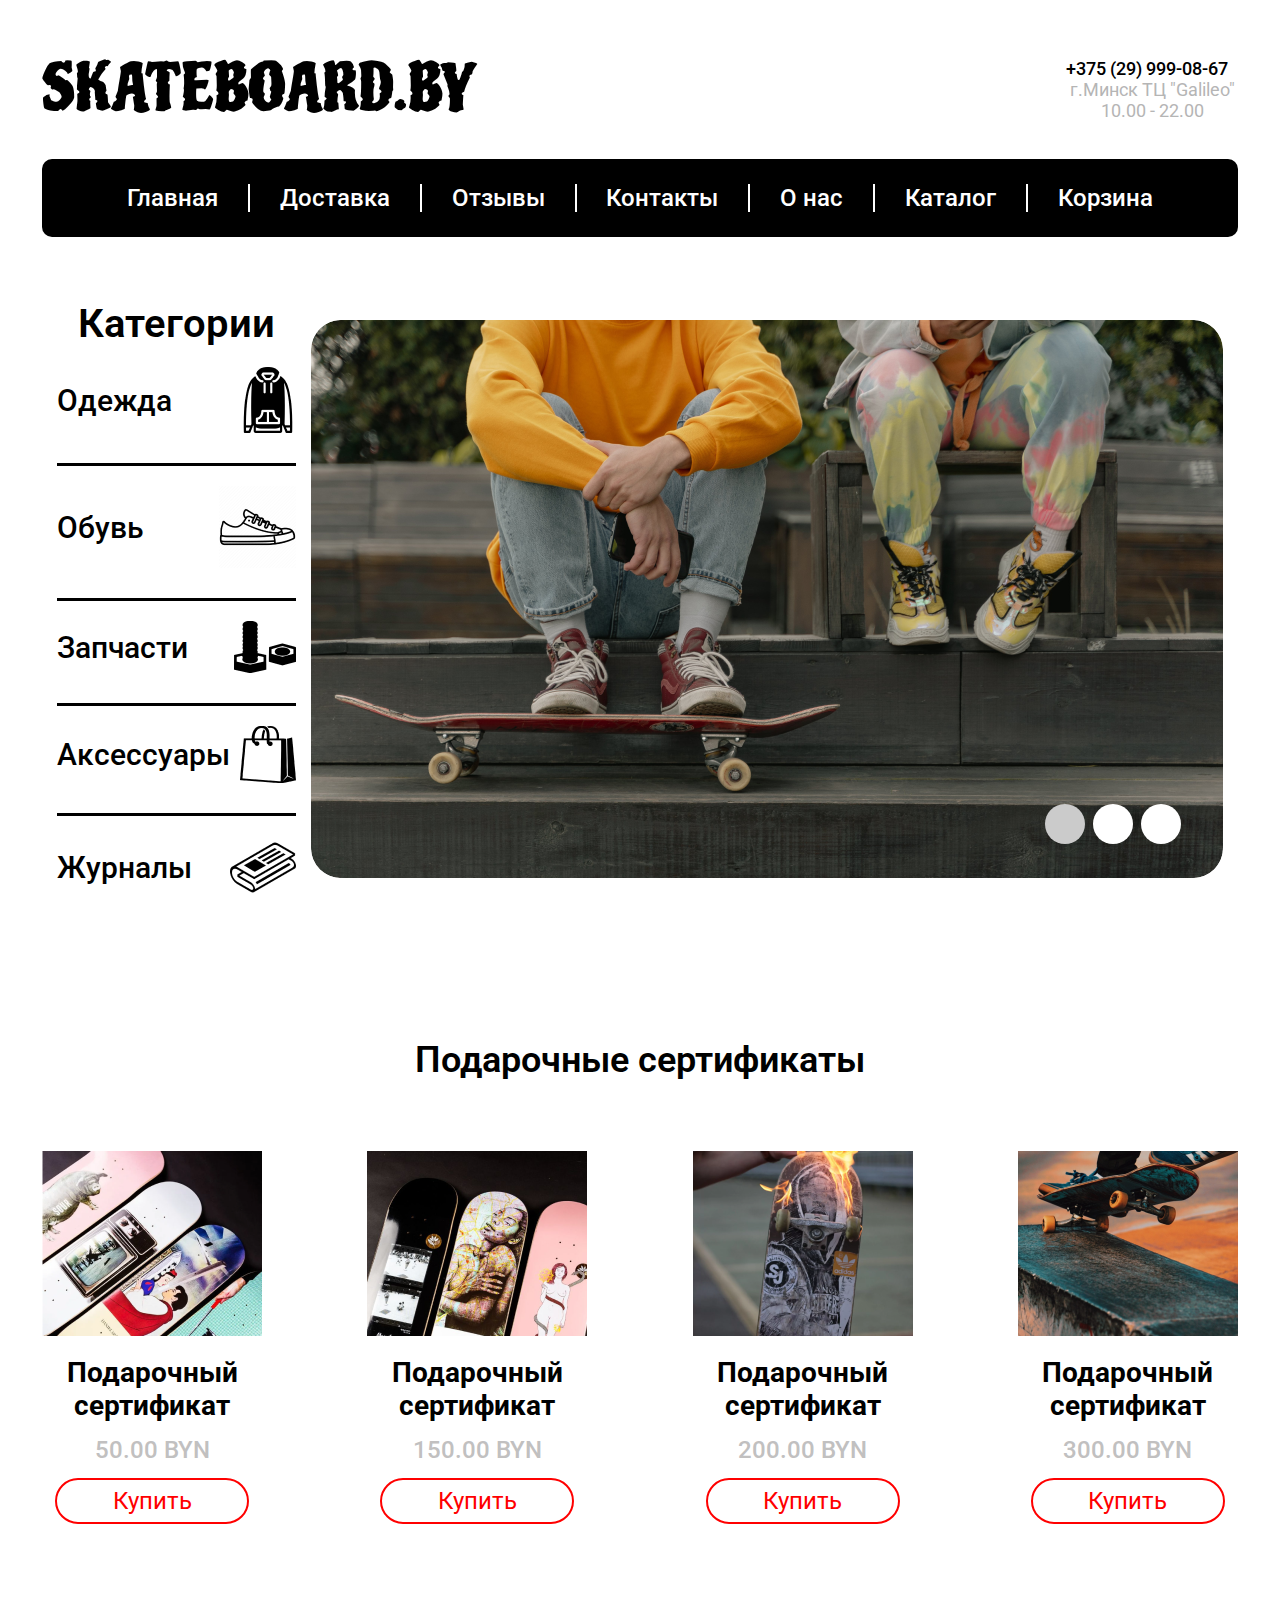
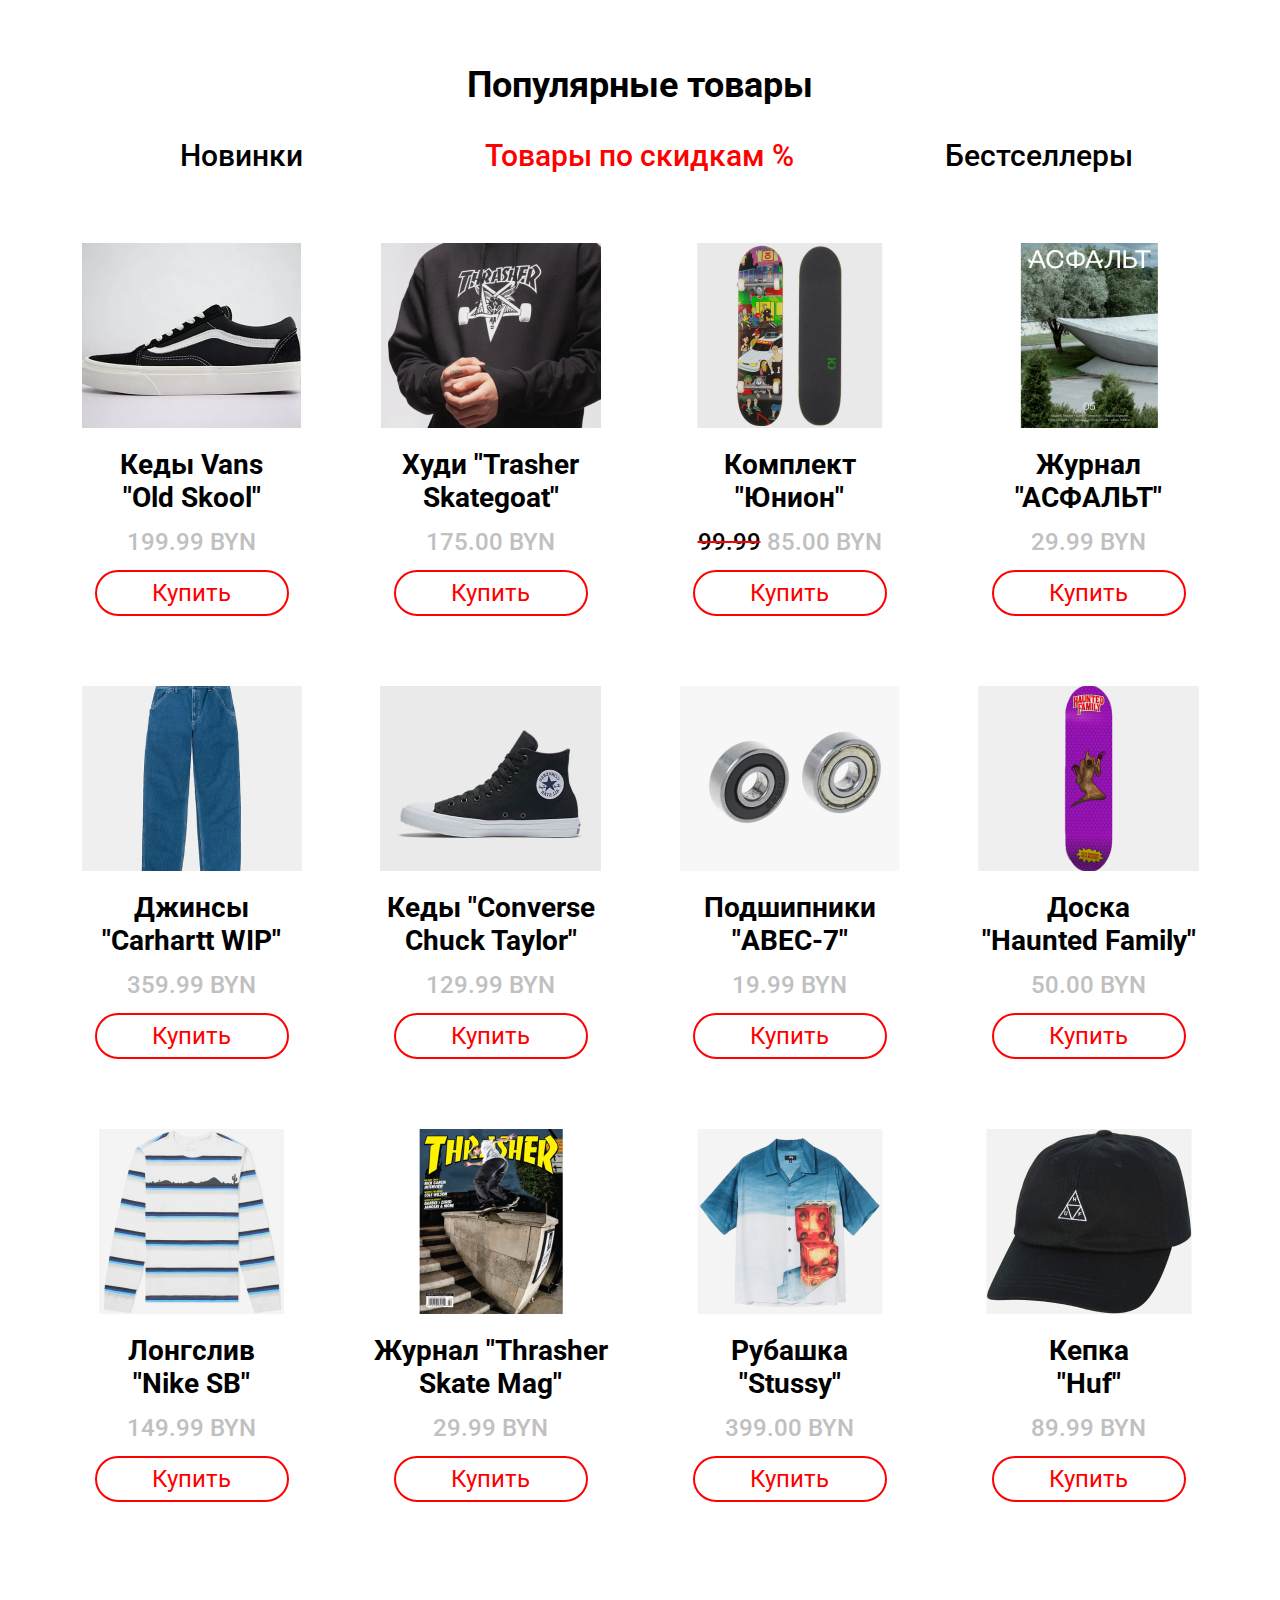
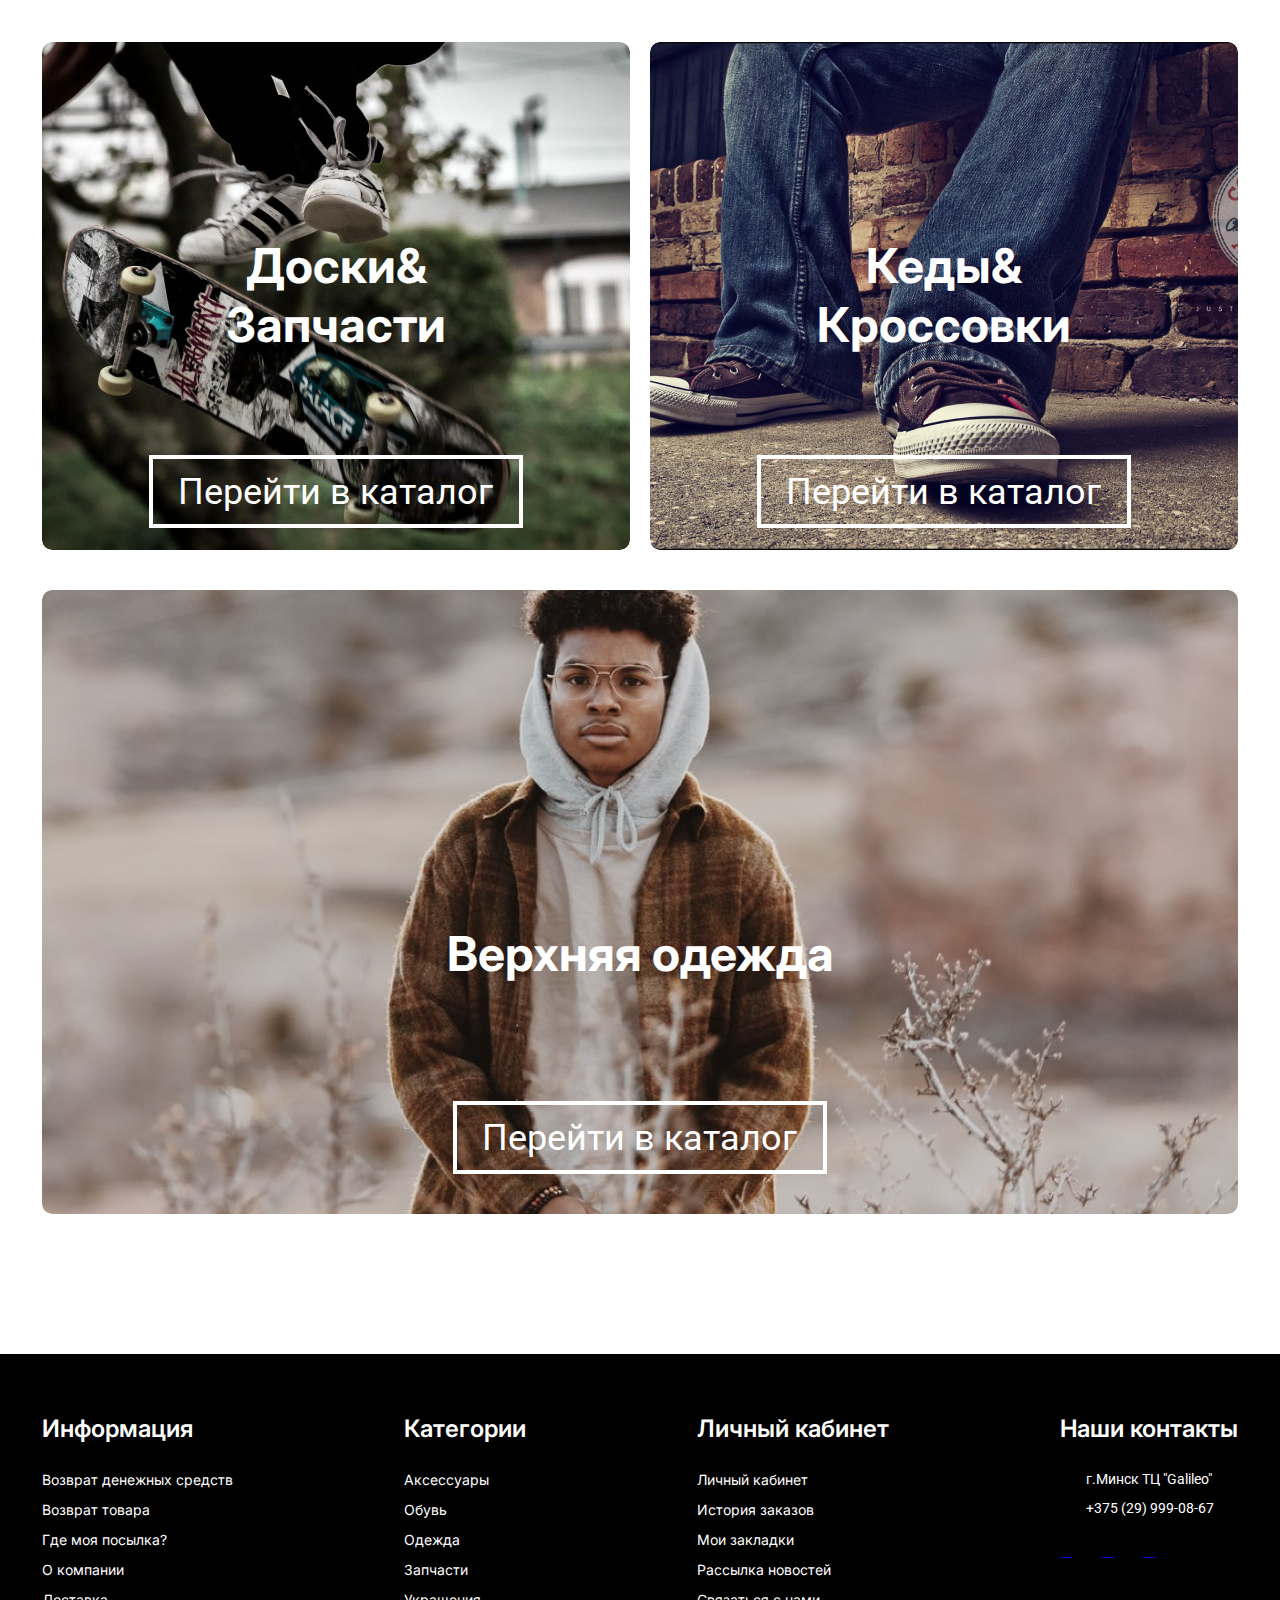
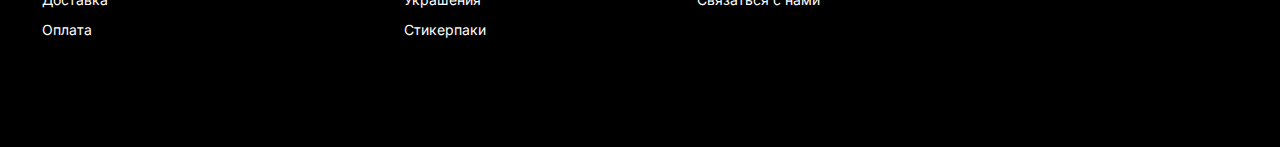
<file: index.html>
<!DOCTYPE html>
<html lang="en">
  <head>
    <link rel="stylesheet" href="https://maxcdn.bootstrapcdn.com/font-awesome/4.7.0/css/font-awesome.min.css">
    <link rel="stylesheet" href="./main.css" />
    <link rel="stylesheet" href="https://cdnjs.cloudflare.com/ajax/libs/font-awesome/6.4.0/css/all.min.css" integrity="sha512-iecdLmaskl7CVkqkXNQ/ZH/XLlvWZOJyj7Yy7tcenmpD1ypASozpmT/E0iPtmFIB46ZmdtAc9eNBvH0H/ZpiBw==" crossorigin="anonymous" referrerpolicy="no-referrer" />
    <script src="./main.js" defer></script>
    <meta charset="UTF-8" />
    <meta http-equiv="X-UA-Compatible" content="IE=edge" />
    <meta name="viewport" content="width=device-width, initial-scale=1.0" />
    <title>Skate Shop</title>
  </head>
  <body>
    <div class="container">
      <header>
          <div class="topPartOfHeader">
            <div class="logo">
              <h2>SKATEBOARD.BY</h2>
            </div>
            <div class="shopInfo">
              <div class="tel"><p>+375 (29) 999-08-67</p></div>
              <div class="placeAndTime">г.Минск ТЦ "Galileo" 10.00 - 22.00</div>
            </div>
          </div>
          <div class="navigator">
            <ul>
              <li><a href="main.html">Главная</a></li>
              <li><a href="404.html">Доставка</a></li>
              <li><a href="404.html">Отзывы</a></li>
              <li><a href="404.html">Контакты</a></li>
              <li><a href="404.html">О нас</a></li>
              <li><a href="katalog.html">Каталог</a></li>
              <li class="finalLi"><a href="bucket.html">Корзина</a></li>
            </ul>
          </div>
      </header>
      
      <div class="menu-slider">
      <div class="container menu">
        <div class="categories">
            <h3>Категории</h3>
            <a href="#"><span>Одежда</span><img src="./images/cloth.png" alt=""></a>
            <a href="#"><span>Обувь</span><img src="./images/shoes.png" alt=""> </a>
            <a href="#"><span>Запчасти</span><img src="./images/spares.png" alt=""> </a>
            <a href="#"><span>Аксессуары</span><img src="./images/accessory.png" alt=""> </a>
            <a href="#"><span>Журналы</span><img src="./images/magazines.png" alt=""> </a>
        </div>
        <div class="slideshow-container">
            <div class="mySlides fade">
                <img src="./images/img1.png" > 
                <img src="./images/img2.jpg" >
                <img src="./images/img3.jpg" >
            </div> 
            <div class="dots">
                <span class="dot" onclick="currentSlide(1)"></span>
                <span class="dot" onclick="currentSlide(2)"></span>
                <span class="dot" onclick="currentSlide(3)"></span>
            </div>
        </div>
    </div>
  </div>

      <div class="div-for-buttons">
      <div class="promo">
        <h1>Подарочные сертификаты</h1>
      </div>
      <div class="promo-prods">
        <div class="product">
          <div class="image">
            <img src="/images/image 13.png" alt="pic" />
          </div>
          <div class="info">
            <h3>Подарочный<br />сертификат</h3>
          </div>
          <div class="price-div">
            <span class="price">50.00 BYN</span>
            <div class="button">
              <button class="buy-btn">Купить</button>
            </div>
          </div>
        </div>
        <div class="product">
          <div class="image">
            <img src="/images/image 14.png" alt="pic" />
          </div>
          <div class="info">
            <h3>Подарочный<br />сертификат</h3>
          </div>
          <div class="price-div">
            <span class="price">150.00 BYN</span>
            <div class="button">
              <button class="buy-btn">Купить</button>
            </div>
          </div>
        </div>
        <div class="product">
          <div class="image">
            <img src="/images/image 15.png" alt="pic" />
          </div>
          <div class="info">
            <h3>Подарочный<br />сертификат</h3>
          </div>
          <div class="price-div">
            <span class="price">200.00 BYN</span>
            <div class="button">
              <button class="buy-btn">Купить</button>
            </div>
          </div>
        </div>
        <div class="product">
          <div class="image">
            <img src="/images/image 16.png" alt="pic" />
          </div>
          <div class="info">
            <h3>Подарочный<br />сертификат</h3>
          </div>
          <div class="price-div">
            <span class="price">300.00 BYN</span>
            <div class="button">
              <button class="buy-btn">Купить</button>
            </div>
          </div>
        </div>
      </div>
      <div class="nav">
        <h2>Популярные товары</h2>
        <ul>
          <li><a href="#" class="novelties">Новинки</a></li>
          <li><a href="#" class="sale">Товары по скидкам %</a></li>
          <li><a href="#" class="best-seller">Бестселлеры</a></li>
        </ul>
      </div>
      <div class="catalog">
        <div class="product">
          <div class="image">
            <img src="/images/Rectangle 2.png" alt="pic" />
          </div>
          <div class="info">
            <h3>Кеды Vans<br />"Old Skool"</h3>
          </div>
          <div class="price-div">
            <span class="price">199.99 BYN</span>
            <div class="button">
              <button class="buy-btn">Купить</button>
            </div>
          </div>
        </div>
        <div class="product">
          <div class="image">
            <img src="/images/Rectangle 7.png" alt="pic" />
          </div>
          <div class="info">
            <h3>Худи "Trasher<br />Skategoat"</h3>
          </div>
          <div class="price-div">
            <span class="price">175.00 BYN</span>
            <div class="button">
              <button class="buy-btn">Купить</button>
            </div>
          </div>
        </div>
        <div class="product">
          <div class="image">
            <img src="/images/Rectangle 5.png" alt="pic" />
          </div>
          <div class="info">
            <h3>Комплект<br />"Юнион"</h3>
          </div>
          <div class="price-div">
            <span><s>99.99</s></span>
            <span class="price">85.00 BYN</span>
            <div class="button">
              <button class="buy-btn">Купить</button>
            </div>
          </div>
        </div>
        <div class="product">
          <div class="image">
            <img src="/images/Rectangle 6.png" alt="pic" />
          </div>
          <div class="info">
            <h3>Журнал<br />"АСФАЛЬТ"</h3>
          </div>
          <div class="price-div">
            <span class="price">29.99 BYN</span>
            <div class="button">
              <button class="buy-btn">Купить</button>
            </div>
          </div>
        </div>
        <div class="product">
          <div class="image">
            <img src="/images/Rectangle 16.png" alt="pic" />
          </div>
          <div class="info">
            <h3>Джинсы<br />"Carhartt WIP"</h3>
          </div>
          <div class="price-div">
            <span class="price">359.99 BYN</span>
            <div class="button">
              <button class="buy-btn">Купить</button>
            </div>
          </div>
        </div>
        <div class="product">
          <div class="image">
            <img src="/images/Rectangle 18.png" alt="pic" />
          </div>
          <div class="info">
            <h3>Кеды "Converse<br />Chuck Taylor"</h3>
          </div>
          <div class="price-div">
            <span class="price">129.99 BYN</span>
            <div class="button">
              <button class="buy-btn">Купить</button>
            </div>
          </div>
        </div>
        <div class="product">
          <div class="image">
            <img src="/images/Rectangle 17.png" alt="pic" />
          </div>
          <div class="info">
            <h3>Подшипники<br />"ABEC-7"</h3>
          </div>
          <div class="price-div">
            <span class="price">19.99 BYN</span>
            <div class="button">
              <button class="buy-btn">Купить</button>
            </div>
          </div>
        </div>
        <div class="product">
          <div class="image">
            <img src="/images/Rectangle 19.png" alt="pic" />
          </div>
          <div class="info">
            <h3>Доска<br />"Haunted Family"</h3>
          </div>
          <div class="price-div">
            <span class="price">50.00 BYN</span>
            <div class="button">
              <button class="buy-btn">Купить</button>
            </div>
          </div>
        </div>
        <div class="product">
          <div class="image">
            <img src="/images/nike.png" alt="pic" />
          </div>
          <div class="info">
            <h3>Лонгслив<br />"Nike SB"</h3>
          </div>
          <div class="price-div">
            <span class="price">149.99 BYN</span>
            <div class="button">
              <button class="buy-btn">Купить</button>
            </div>
          </div>
        </div>
        <div class="product">
          <div class="image">
            <img src="/images/Rectangle 30.png" alt="pic" />
          </div>
          <div class="info">
            <h3>Журнал "Thrasher<br />Skate Mag"</h3>
          </div>
          <div class="price-div">
            <span class="price">29.99 BYN</span>
            <div class="button">
              <button class="buy-btn">Купить</button>
            </div>
          </div>
        </div>
        <div class="product">
          <div class="image">
            <img src="/images/Rectangle 29.png" alt="pic" />
          </div>
          <div class="info">
            <h3>Рубашка<br />"Stussy"</h3>
          </div>
          <div class="price-div">
            <span class="price">399.00 BYN</span>
            <div class="button">
              <button class="buy-btn">Купить</button>
            </div>
          </div>
        </div>
        <div class="product">
          <div class="image">
            <img src="/images/Rectangle 31.png" alt="pic" />
          </div>
          <div class="info">
            <h3>Кепка<br />"Huf"</h3>
          </div>
          <div class="price-div">
            <span class="price">89.99 BYN</span>
            <div class="button">
              <button class="buy-btn">Купить</button>
            </div>
          </div>
        </div>
      </div>
    </div>
      <div class="bottom">
        <div class="bottom-up">
          <div class="box-one">
            <span>Доски&<br />Запчасти</span>
            <button class="btm-btn-one"><a href="katalog.html" class="katalog-button">Перейти в каталог</a></button>
          </div>
          <div class="box-two">
            <span>Кеды&<br />Кроссовки</span>
            <button class="btm-btn-two"><a href="katalog.html" class="katalog-button">Перейти в каталог</a></button>
          </div>
        </div>
        <div class="bottom-down">
          <div class="box-three">
            <span>Верхняя одежда</span>
            <button class="btm-btn-three"><a href="katalog.html" class="katalog-button">Перейти в каталог</a></button>
          </div>
        </div>
      </div>
</div>
<footer>
  <div class="container">
    <div class="info">
      <h2>Информация</h2>
      <div class="links">
        <a href="404.html">Возврат денежных средств</a>
        <a href="404.html">Возврат товара</a>
        <a href="404.html">Где моя посылка?</a>
        <a href="404.html">О компании</a>
        <a href="404.html">Доставка</a>
        <a class="finalA" href="404.html">Оплата</a>
      </div>
    </div>
    <div class="categories-footer">
      <h2>Категории</h2>
      <div class="links">
        <a href="404.html">Аксессуары</a>
        <a href="404.html">Обувь</a>
        <a href="404.html">Одежда</a>
        <a href="404.html">Запчасти</a>
        <a href="404.html">Украшения</a>
        <a class="finalA" href="404.html">Стикерпаки</a>
      </div>
    </div>
    <div class="personalArea">
      <h2>Личный кабинет</h2>
      <div class="links">
        <a href="404.html">Личный кабинет</a>
        <a href="404.html">История заказов</a>
        <a href="404.html">Мои закладки</a>
        <a href="404.html">Рассылка новостей</a>
        <a class="finalA" href="404.html">Связаться с нами</a>
      </div>
    </div>
    <div class="ourContacts">
      <h2>Наши контакты</h2>
      <div class="placeAndNumber">
        <div class="place">
          <i class="fa-solid fa-location-dot"></i>
          <p>г.Минск ТЦ "Galileo"</p>
        </div>
        <div class="number">
          <i class="fa-solid fa-phone"></i>
          <p>+375 (29) 999-08-67</p>
        </div>
      </div>
      <div class="socialNetworks">
        <a href="404.html"><i class="fa-brands fa-facebook-f fa-2xl"></i></a>
        <a href="404.html"><i class="fa-brands fa-twitter fa-2xl"></i></a>
        <a href="404.html"><i class="fa-solid fa-camera-retro fa-2xl"></i></a>
      </div>
    </div>
  </div>
</footer>
  </body>
</html>
</file>
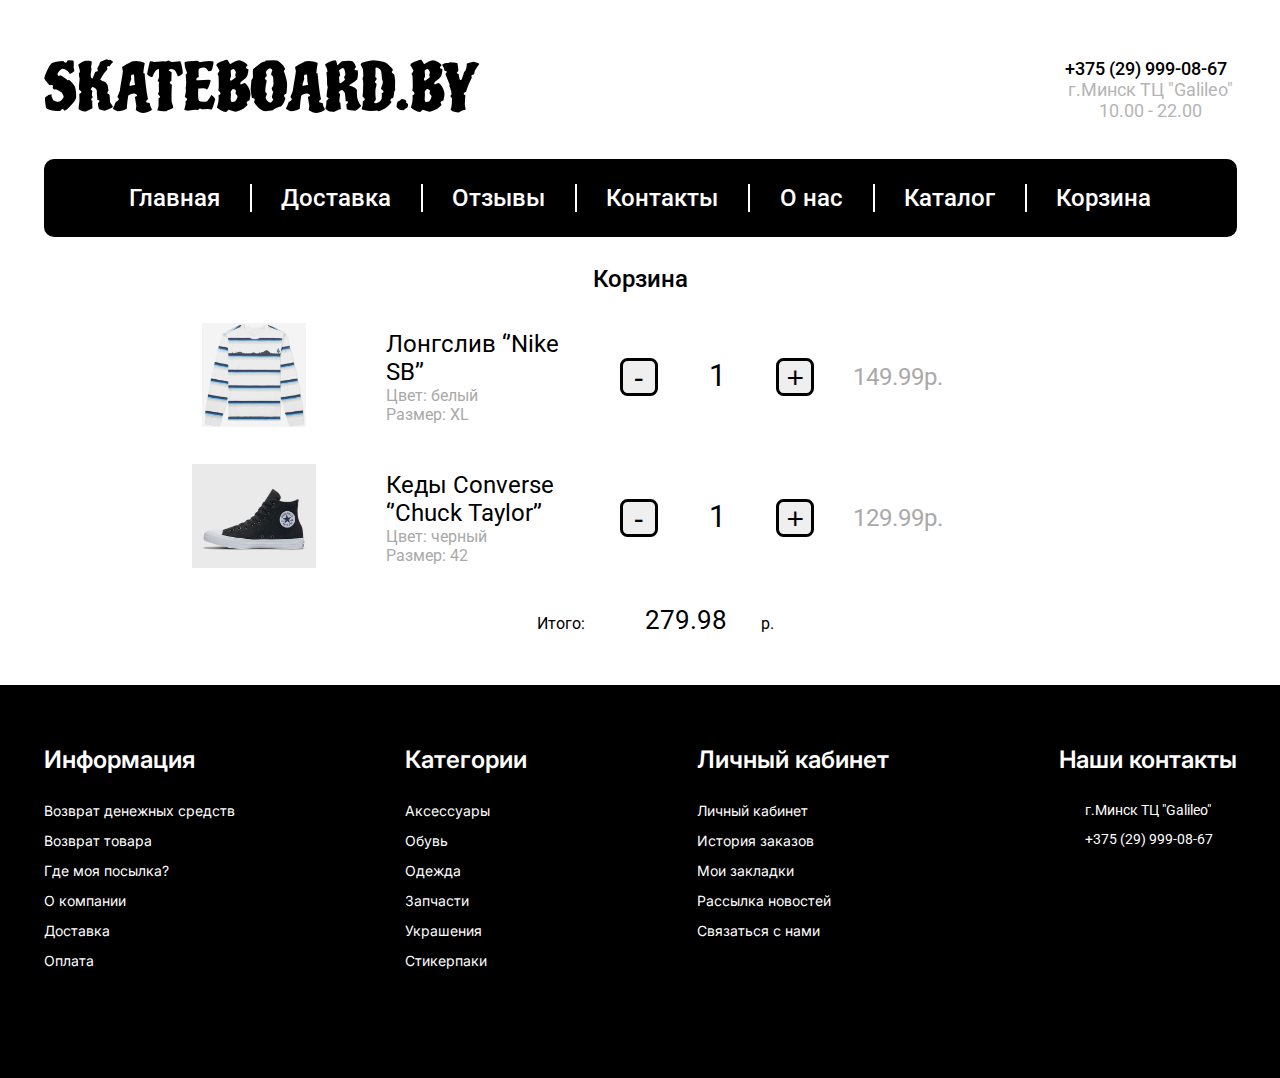
<file: bucket.html>
<!DOCTYPE html>
<html lang="en">
<head>
  <meta charset="UTF-8">
  <meta http-equiv="X-UA-Compatible" content="IE=edge">
  <meta name="viewport" content="width=device-width, initial-scale=1.0">
  <link rel="stylesheet" href="https://cdnjs.cloudflare.com/ajax/libs/font-awesome/6.4.0/css/all.min.css" integrity="sha512-iecdLmaskl7CVkqkXNQ/ZH/XLlvWZOJyj7Yy7tcenmpD1ypASozpmT/E0iPtmFIB46ZmdtAc9eNBvH0H/ZpiBw==" crossorigin="anonymous" referrerpolicy="no-referrer" />
  <link rel="stylesheet" href="bucket.css">
  <title>Header & Footer</title>
</head>
<body>
  <header>
    <div class="container">
      <div class="topPartOfHeader">
        <div class="logo">
          <h2>SKATEBOARD.BY</h2>
        </div>
        <div class="shopInfo">
          <div class="tel"><p>+375 (29) 999-08-67</p></div>
          <div class="placeAndTime">г.Минск ТЦ "Galileo" 10.00 - 22.00</div>
        </div>
      </div>
      <div class="navigator">
        <ul>
          <li><a href="index.html">Главная</a></li>
          <li><a href="404.html">Доставка</a></li>
          <li><a href="404.html">Отзывы</a></li>
          <li><a href="404.html">Контакты</a></li>
          <li><a href="404.html">О нас</a></li>
          <li><a href="katalog.html">Каталог</a></li>
          <li class="finalLi"><a href="bucket.html">Корзина</a></li>
        </ul>
      </div>
    </div>
  </header>

  
  <div class="container">
    <div class="emptyBuscketMessage hidden">
      <p class="buscket">Корзина</p>
      <h3 class="mainMessage">В корзине пока ничего нет</h3>
      <p class="clue">Начните с главной страницы или вомпользуйтесь поиском, чтобы найти что-то конкретное</p>
      <div class="emptyBuscketButton">
        <div class="button">
          <a href="#">Перейти на главную</a>
        </div>
      </div>
    </div>

    <div class="filledBucketMessage">
        <p class="buscket">Корзина</p>
        <div class="goods"></div>
        <div class="in-all"><span>Итого:</span><span class="price-all"></span> р.</div>
    </div>
  </div>

  <footer>
    <div class="container">
      <div class="info">
        <h2>Информация</h2>
        <div class="links">
          <a href="404.html">Возврат денежных средств</a>
          <a href="404.html">Возврат товара</a>
          <a href="404.html">Где моя посылка?</a>
          <a href="404.html">О компании</a>
          <a href="404.html">Доставка</a>
          <a class="finalA" href="404.html">Оплата</a>
        </div>
      </div>
      <div class="categories">
        <h2>Категории</h2>
        <div class="links">
          <a href="404.html">Аксессуары</a>
          <a href="404.html">Обувь</a>
          <a href="404.html">Одежда</a>
          <a href="404.html">Запчасти</a>
          <a href="404.html">Украшения</a>
          <a class="finalA" href="404.html">Стикерпаки</a>
        </div>
      </div>
      <div class="personalArea">
        <h2>Личный кабинет</h2>
        <div class="links">
          <a href="404.html">Личный кабинет</a>
          <a href="404.html">История заказов</a>
          <a href="404.html">Мои закладки</a>
          <a href="404.html">Рассылка новостей</a>
          <a class="finalA" href="404.html">Связаться с нами</a>
        </div>
      </div>
      <div class="ourContacts">
        <h2>Наши контакты</h2>
        <div class="placeAndNumber">
          <div class="place">
            <i class="fa-solid fa-location-dot"></i>
            <p>г.Минск ТЦ "Galileo"</p>
          </div>
          <div class="number">
            <i class="fa-solid fa-phone"></i>
            <p>+375 (29) 999-08-67</p>
          </div>
        </div>
        <div class="socialNetworks">
          <a href="404.html"><i class="fa-brands fa-facebook-f fa-2xl"></i></a>
          <a href="404.html"><i class="fa-brands fa-twitter fa-2xl"></i></a>
          <a href="404.html"><i class="fa-solid fa-camera-retro fa-2xl"></i></a>
        </div>
      </div>
    </div>
  </footer>
  <script src="bucket.js"></script>
</body>
</html>
</file>
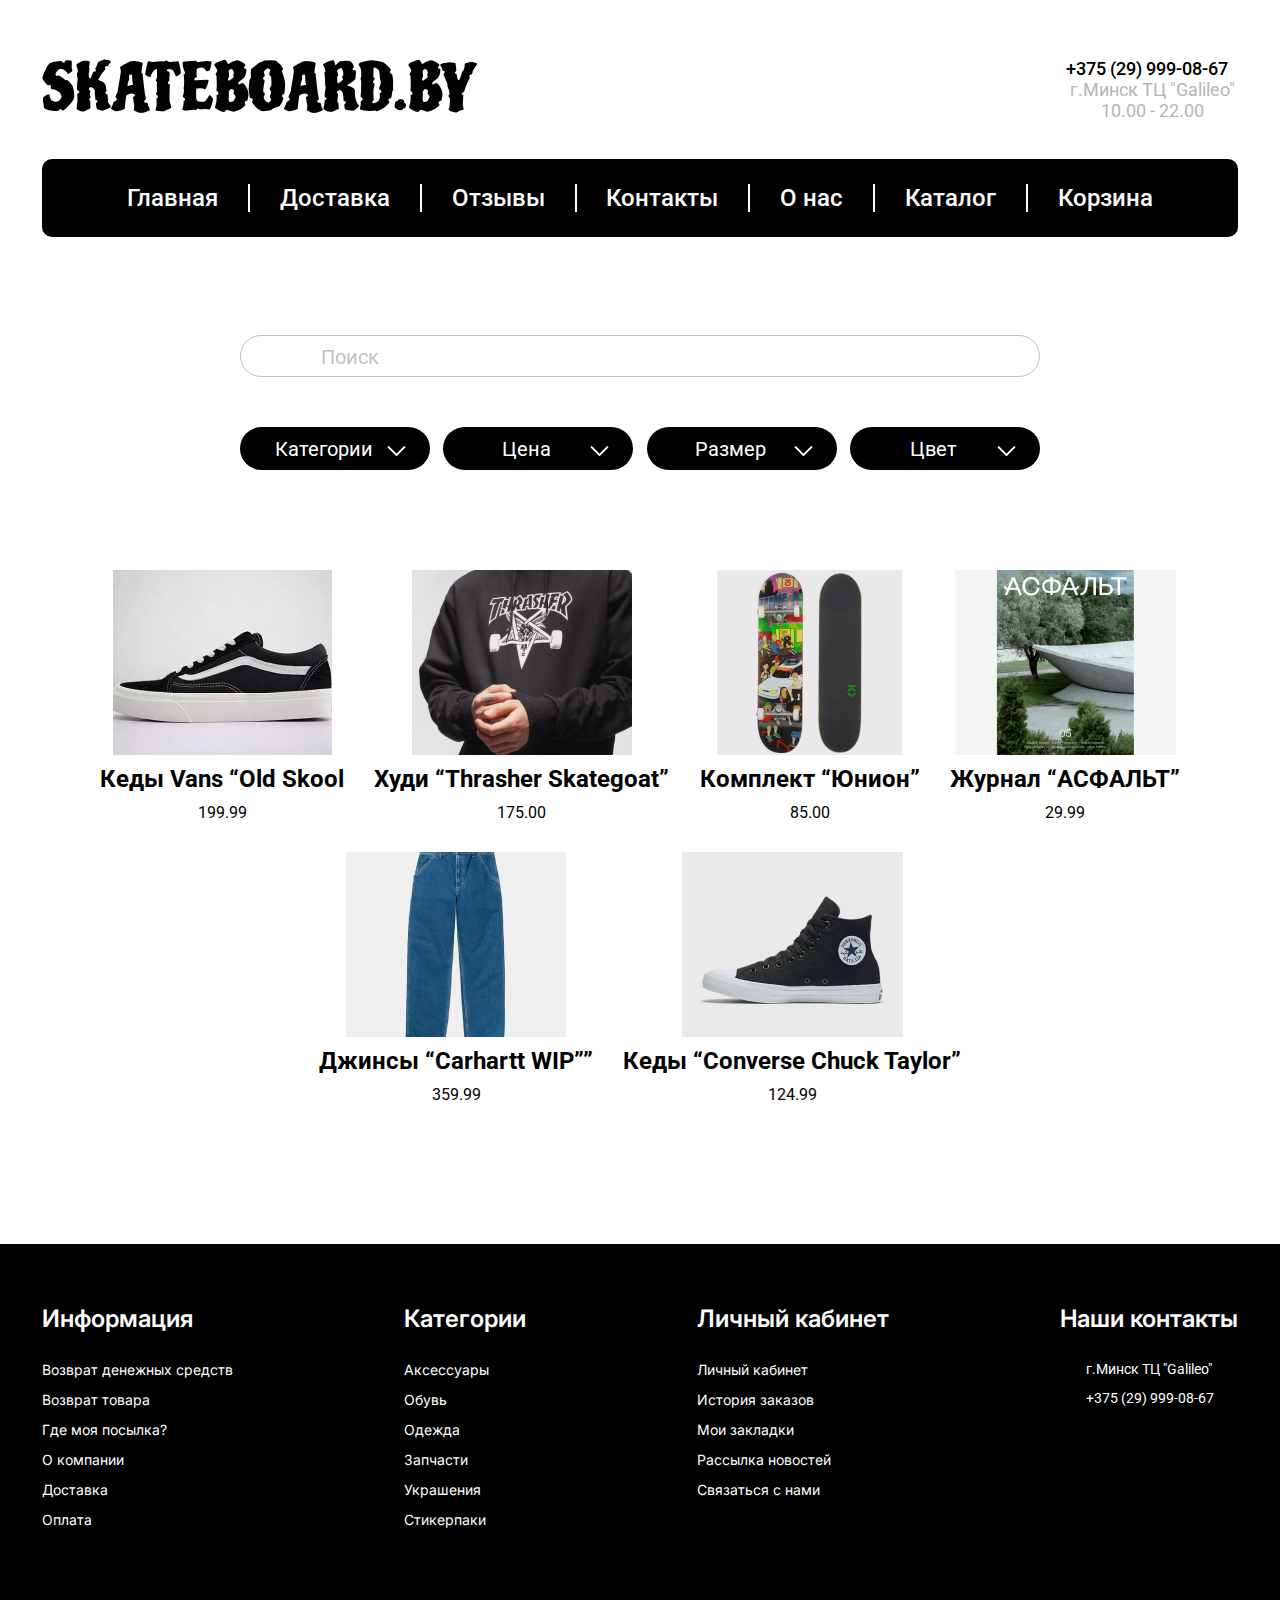
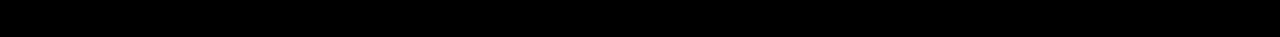
<file: katalog.html>
<!DOCTYPE html>
<html lang="en">
<head>
  <meta charset="UTF-8">
  <meta http-equiv="X-UA-Compatible" content="IE=edge">
  <meta name="viewport" content="width=device-width, initial-scale=1.0">
  <link rel="stylesheet" href="https://cdnjs.cloudflare.com/ajax/libs/font-awesome/6.4.0/css/all.min.css" integrity="sha512-iecdLmaskl7CVkqkXNQ/ZH/XLlvWZOJyj7Yy7tcenmpD1ypASozpmT/E0iPtmFIB46ZmdtAc9eNBvH0H/ZpiBw==" crossorigin="anonymous" referrerpolicy="no-referrer" />
  <link rel="stylesheet" href="katalog.css">
  <title>Filter for second page</title>
</head>
<body>
  <header>
    <div class="container">
      <div class="topPartOfHeader">
        <div class="logo">
          <h2>SKATEBOARD.BY</h2>
        </div>
        <div class="shopInfo">
          <div class="tel"><p>+375 (29) 999-08-67</p></div>
          <div class="placeAndTime">г.Минск ТЦ "Galileo" 10.00 - 22.00</div>
        </div>
      </div>
      <div class="navigator">
        <ul>
          <li><a href="index.html">Главная</a></li>
          <li><a href="404.html">Доставка</a></li>
          <li><a href="404.html">Отзывы</a></li>
          <li><a href="404.html">Контакты</a></li>
          <li><a href="404.html">О нас</a></li>
          <li><a href="katalog.html">Каталог</a></li>
          <li class="finalLi"><a href="bucket.html">Корзина</a></li>
        </ul>
      </div>
    
  </header>
  <div class="filter">
    <div class="container">
      <div class="searchBar">
        <input type="text" placeholder="Поиск">
        <i class="fa-solid fa-magnifying-glass" style="color: #c1c0c0;"></i>
      </div>
      <div class="filterPoints">
        <div class="categories">
          <button>Категории</button>
          <div class="listPoint categoriess">
            <ul>
              <li data-id="acsessuars">Аксессуары</li>
              <li data-id="shue">Обувь</li>
              <li data-id="clothe">Одежда</li>
              <li data-id="parts">Запчасти</li>
              <li data-id="ukrasheniya">Украшения</li>
              <li data-id="stickers">Стикерпаки</li>
            </ul>
          </div>
        </div>
        <div class="price">
          <button>Цена</button>
          <div class="listPoint">
            <ul>
              <li>0-30 BYN</li>
              <li>30-75 BYN</li>
              <li>75-150 BYN</li>
              <li>150-250 BYN</li>
              <li>250-400 BYN</li>
            </ul>
          </div>
        </div>
        <div class="size">
          <button>Размер</button>
          <div class="listPoint">
            <ul>
              <li>S</li>
              <li>M</li>
              <li>XL</li>
              <li>XXL</li>
            </ul>
          </div>
        </div>
        <div class="color">
          <button>Цвет</button>
          <div class="listPoint">
            <ul>
              <li>Чёрный</li>
              <li>Белый</li>
              <li>Синий</li>
              <li>Желтый</li>
              <li>Фиолетовый</li>
              <li>Зеленый</li>
            </ul>
          </div>
        </div>
      </div>
    </div>
  </div>
  
  <div class="container">
    <div class="katalog">
      <div class="card shue black 150-250">
        <img src="images/VansOldSkool.jpg" alt="vans">
        <h2 class="tag">Кеды Vans “Old Skool</h2>
        <p class="price">199.99</p>
      </div>
      <div class="card clothe black 150-250">
        <img src="images/TrusherSkategoat.jpg" alt="trusher">
        <h2 class="tag">Худи “Thrasher Skategoat”</h2>
        <p class="price">175.00</p>
      </div>
      <div class="card parts 75-150">
        <img src="images/UnionComplect.jpg" alt="union">
        <h2 class="tag">Комплект “Юнион”</h2>
        <p class="price">85.00</p>
      </div>
      <div class="card acsessuars 0-30">
        <img src="images/AsphaltMagazin.jpg" alt="asphalt">
        <h2 class="tag">Журнал “ACФАЛЬТ”</h2>
        <p class="price">29.99</p>
      </div>
      <div class="card clothe blue 250-400">
        <img src="images/CarharttWIP.jpg" alt="carhartt">
        <h2 class="tag">Джинсы “Carhartt WIP””</h2>
        <p class="price">359.99</p>
      </div>
      <div class="card shue black 75-150">
        <img src="images/ConverseChuckTaylor.jpg" alt="converse">
        <h2 class="tag">Кеды “Converse Chuck Taylor”</h2>
        <p class="price">124.99</p>
      </div>
    </div>
  </div>
  <footer>
    <div class="container">
      <div class="info">
        <h2>Информация</h2>
        <div class="links">
          <a href="404.html">Возврат денежных средств</a>
          <a href="404.html">Возврат товара</a>
          <a href="404.html">Где моя посылка?</a>
          <a href="404.html">О компании</a>
          <a href="v">Доставка</a>
          <a class="finalA" href="404.html">Оплата</a>
        </div>
      </div>
      <div class="categories">
        <h2>Категории</h2>
        <div class="links">
          <a href="404.html">Аксессуары</a>
          <a href="404.html">Обувь</a>
          <a href="404.html">Одежда</a>
          <a href="404.html">Запчасти</a>
          <a href="404.html">Украшения</a>
          <a class="finalA" href="404.html">Стикерпаки</a>
        </div>
      </div>
      <div class="personalArea">
        <h2>Личный кабинет</h2>
        <div class="links">
          <a href="404.html">Личный кабинет</a>
          <a href="404.html">История заказов</a>
          <a href="404.html">Мои закладки</a>
          <a href="404.html">Рассылка новостей</a>
          <a class="finalA" href="404.html">Связаться с нами</a>
        </div>
      </div>
      <div class="ourContacts">
        <h2>Наши контакты</h2>
        <div class="placeAndNumber">
          <div class="place">
            <i class="fa-solid fa-location-dot"></i>
            <p>г.Минск ТЦ "Galileo"</p>
          </div>
          <div class="number">
            <i class="fa-solid fa-phone"></i>
            <p>+375 (29) 999-08-67</p>
          </div>
        </div>
        <div class="socialNetworks">
          <a href="404.html"><i class="fa-brands fa-facebook-f fa-2xl"></i></a>
          <a href="404.html"><i class="fa-brands fa-twitter fa-2xl"></i></a>
          <a href="404.html"><i class="fa-solid fa-camera-retro fa-2xl"></i></a>
        </div>
      </div>
    </div>
  </footer>
  <script src="katalog.js"></script>
</body>
</html>
</file>
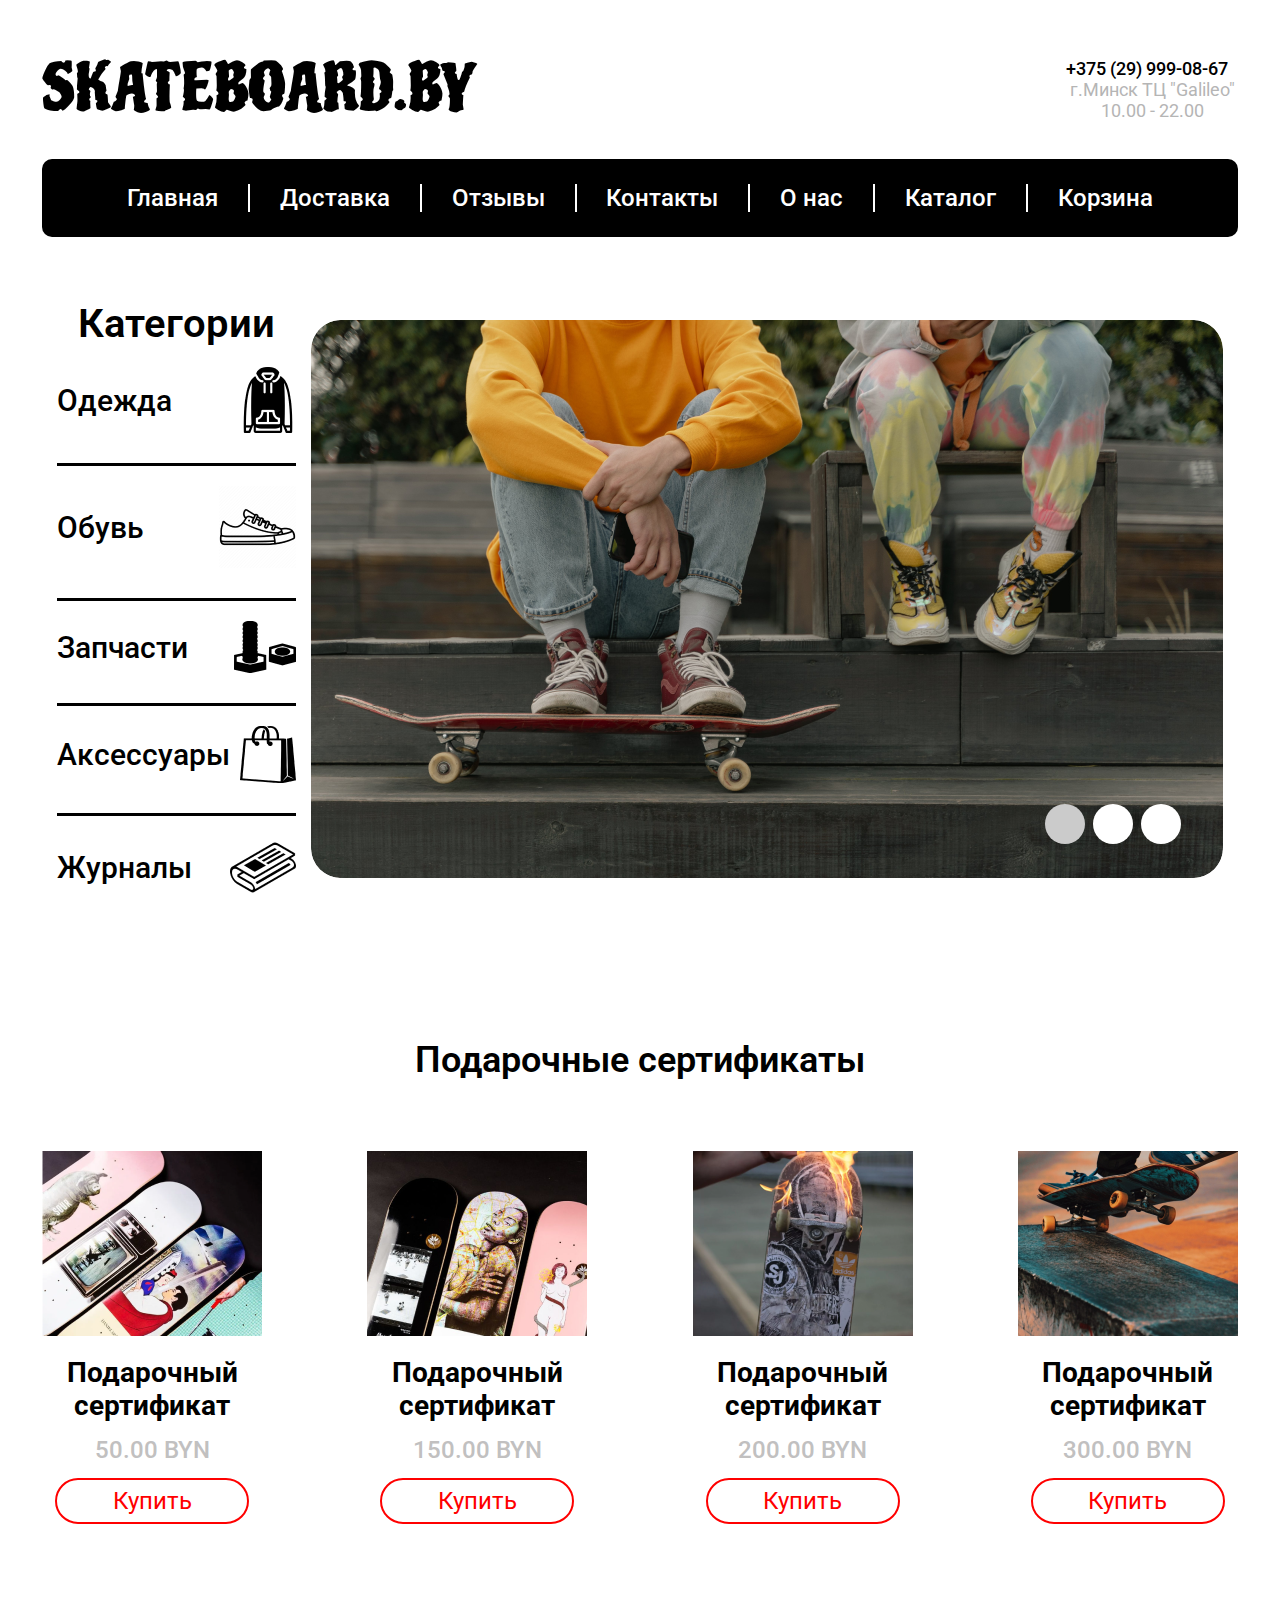
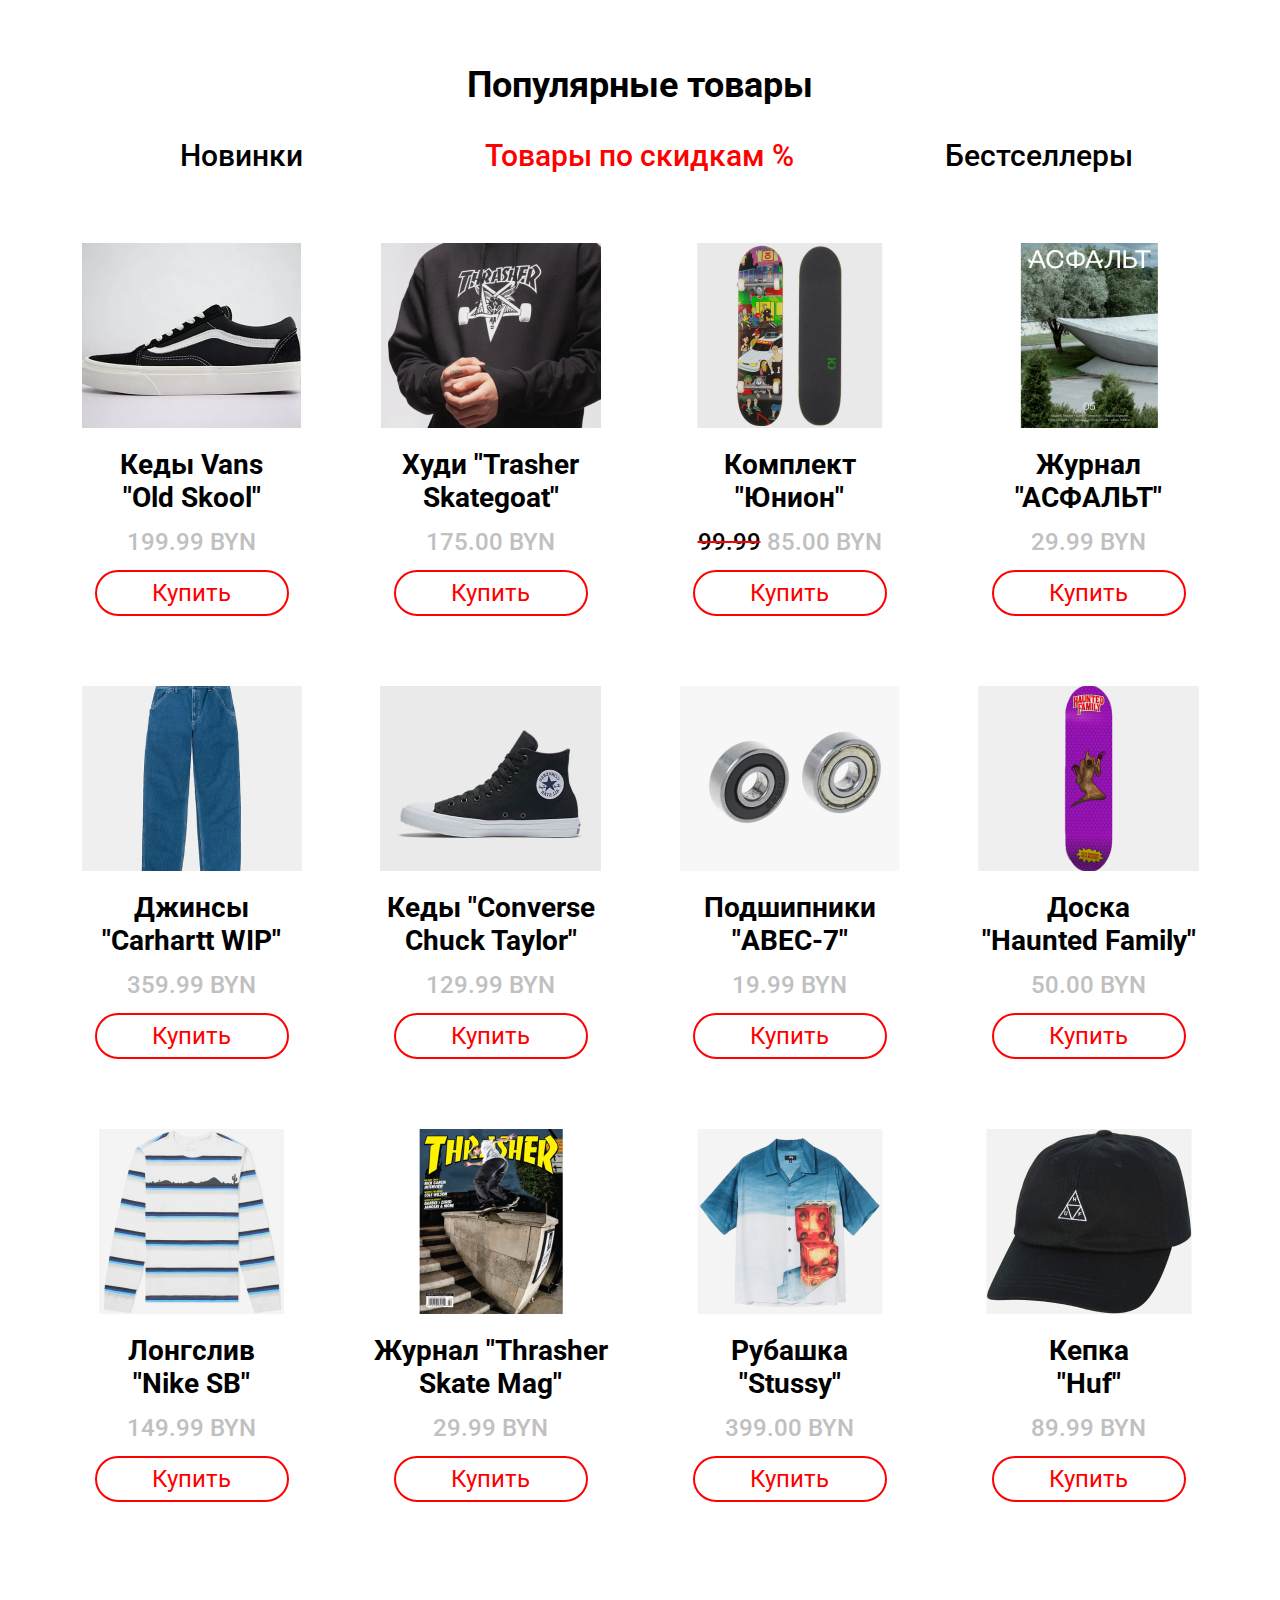
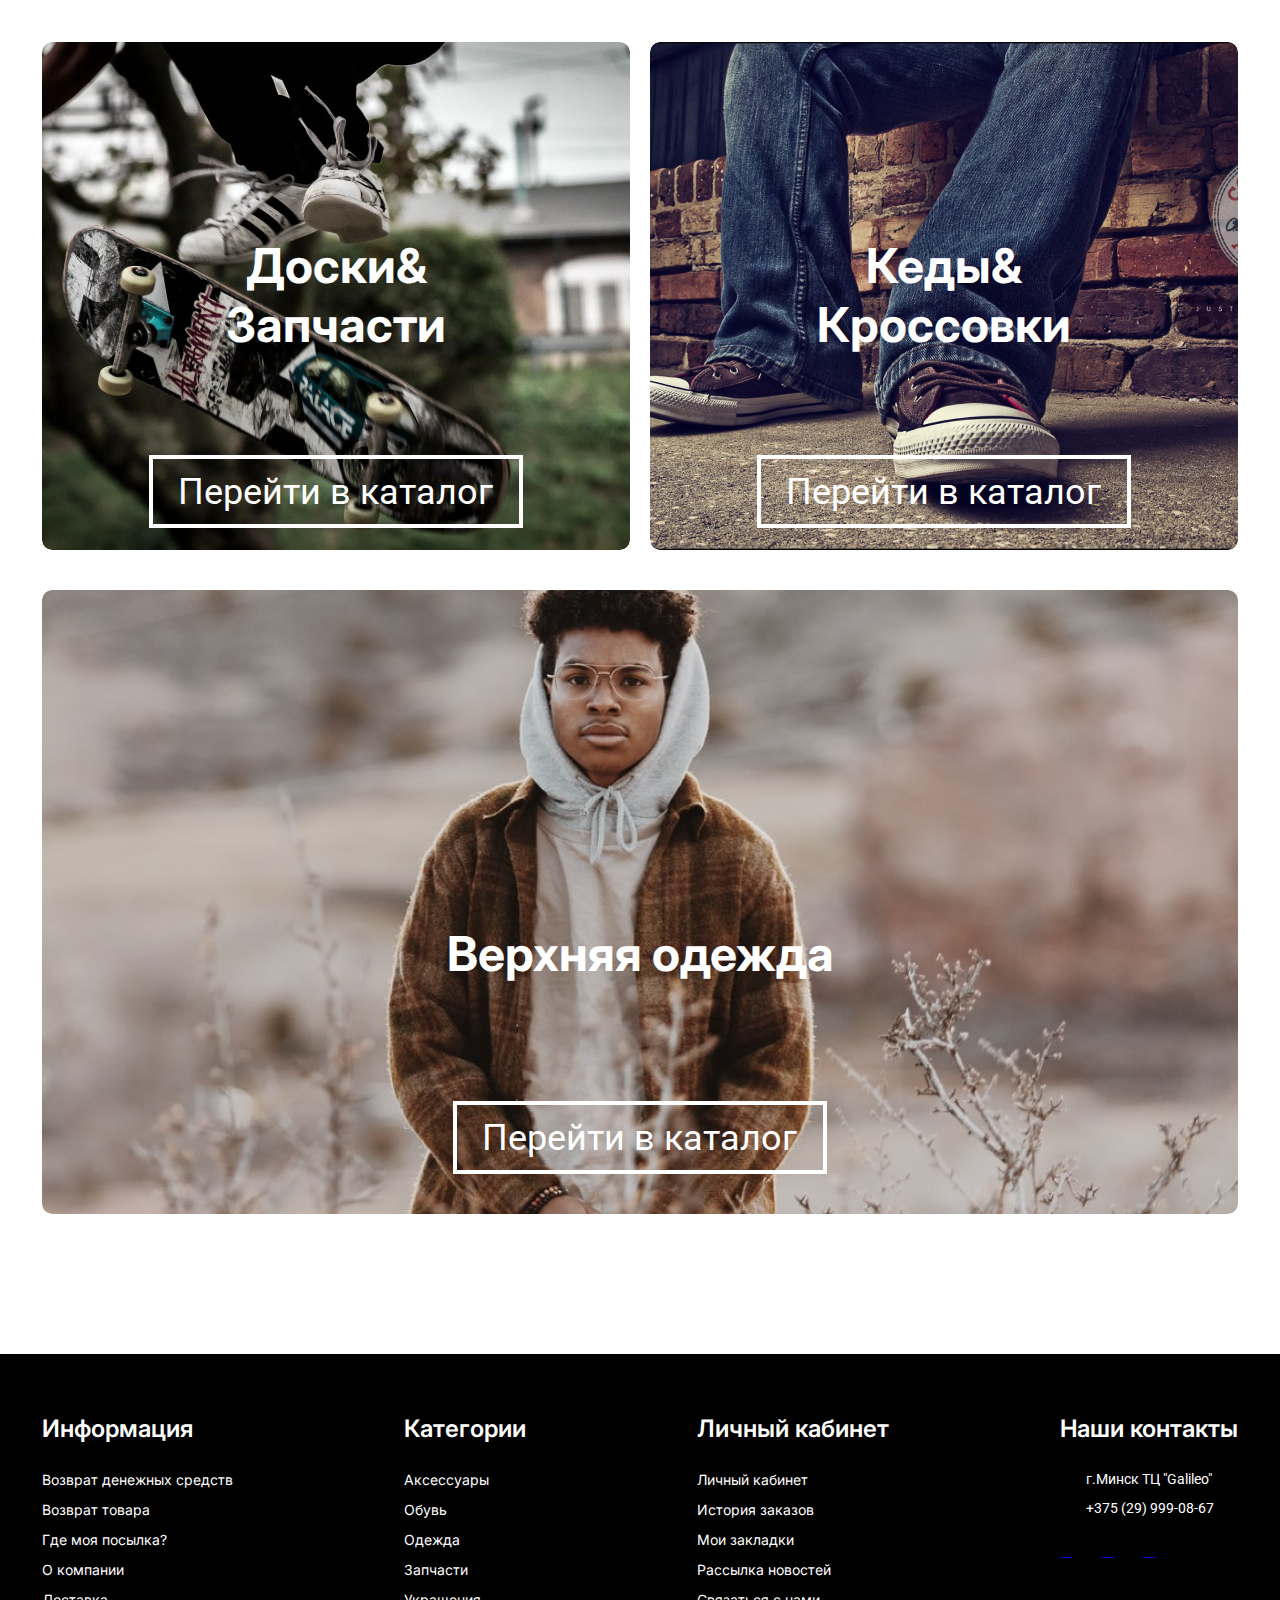
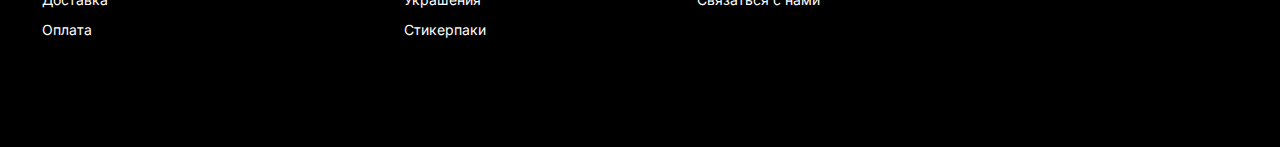
<file: main.html>
<!DOCTYPE html>
<html lang="en">
  <head>
    <link rel="stylesheet" href="https://maxcdn.bootstrapcdn.com/font-awesome/4.7.0/css/font-awesome.min.css">
    <link rel="stylesheet" href="/main.css" />
    <link rel="stylesheet" href="https://cdnjs.cloudflare.com/ajax/libs/font-awesome/6.4.0/css/all.min.css" integrity="sha512-iecdLmaskl7CVkqkXNQ/ZH/XLlvWZOJyj7Yy7tcenmpD1ypASozpmT/E0iPtmFIB46ZmdtAc9eNBvH0H/ZpiBw==" crossorigin="anonymous" referrerpolicy="no-referrer" />
    <script src="./main.js" defer></script>
    <meta charset="UTF-8" />
    <meta http-equiv="X-UA-Compatible" content="IE=edge" />
    <meta name="viewport" content="width=device-width, initial-scale=1.0" />
    <title>Skate Shop</title>
  </head>
  <body>
    <div class="container">
      <header>
          <div class="topPartOfHeader">
            <div class="logo">
              <h2>SKATEBOARD.BY</h2>
            </div>
            <div class="shopInfo">
              <div class="tel"><p>+375 (29) 999-08-67</p></div>
              <div class="placeAndTime">г.Минск ТЦ "Galileo" 10.00 - 22.00</div>
            </div>
          </div>
          <div class="navigator">
            <ul>
              <li><a href="main.html">Главная</a></li>
              <li><a href="404.html">Доставка</a></li>
              <li><a href="404.html">Отзывы</a></li>
              <li><a href="404.html">Контакты</a></li>
              <li><a href="404.html">О нас</a></li>
              <li><a href="katalog.html">Каталог</a></li>
              <li class="finalLi"><a href="bucket.html">Корзина</a></li>
            </ul>
          </div>
      </header>
      
      <div class="menu-slider">
      <div class="container menu">
        <div class="categories">
            <h3>Категории</h3>
            <a href="#"><span>Одежда</span><img src="./images/cloth.png" alt=""></a>
            <a href="#"><span>Обувь</span><img src="./images/shoes.png" alt=""> </a>
            <a href="#"><span>Запчасти</span><img src="./images/spares.png" alt=""> </a>
            <a href="#"><span>Аксессуары</span><img src="./images/accessory.png" alt=""> </a>
            <a href="#"><span>Журналы</span><img src="./images/magazines.png" alt=""> </a>
        </div>
        <div class="slideshow-container">
            <div class="mySlides fade">
                <img src="./images/img1.png" > 
                <img src="./images/img2.jpg" >
                <img src="./images/img3.jpg" >
            </div> 
            <div class="dots">
                <span class="dot" onclick="currentSlide(1)"></span>
                <span class="dot" onclick="currentSlide(2)"></span>
                <span class="dot" onclick="currentSlide(3)"></span>
            </div>
        </div>
    </div>
  </div>

      <div class="div-for-buttons">
      <div class="promo">
        <h1>Подарочные сертификаты</h1>
      </div>
      <div class="promo-prods">
        <div class="product">
          <div class="image">
            <img src="/images/image 13.png" alt="pic" />
          </div>
          <div class="info">
            <h3>Подарочный<br />сертификат</h3>
          </div>
          <div class="price-div">
            <span class="price">50.00 BYN</span>
            <div class="button">
              <button class="buy-btn">Купить</button>
            </div>
          </div>
        </div>
        <div class="product">
          <div class="image">
            <img src="/images/image 14.png" alt="pic" />
          </div>
          <div class="info">
            <h3>Подарочный<br />сертификат</h3>
          </div>
          <div class="price-div">
            <span class="price">150.00 BYN</span>
            <div class="button">
              <button class="buy-btn">Купить</button>
            </div>
          </div>
        </div>
        <div class="product">
          <div class="image">
            <img src="/images/image 15.png" alt="pic" />
          </div>
          <div class="info">
            <h3>Подарочный<br />сертификат</h3>
          </div>
          <div class="price-div">
            <span class="price">200.00 BYN</span>
            <div class="button">
              <button class="buy-btn">Купить</button>
            </div>
          </div>
        </div>
        <div class="product">
          <div class="image">
            <img src="/images/image 16.png" alt="pic" />
          </div>
          <div class="info">
            <h3>Подарочный<br />сертификат</h3>
          </div>
          <div class="price-div">
            <span class="price">300.00 BYN</span>
            <div class="button">
              <button class="buy-btn">Купить</button>
            </div>
          </div>
        </div>
      </div>
      <div class="nav">
        <h2>Популярные товары</h2>
        <ul>
          <li><a href="#" class="novelties">Новинки</a></li>
          <li><a href="#" class="sale">Товары по скидкам %</a></li>
          <li><a href="#" class="best-seller">Бестселлеры</a></li>
        </ul>
      </div>
      <div class="catalog">
        <div class="product">
          <div class="image">
            <img src="/images/Rectangle 2.png" alt="pic" />
          </div>
          <div class="info">
            <h3>Кеды Vans<br />"Old Skool"</h3>
          </div>
          <div class="price-div">
            <span class="price">199.99 BYN</span>
            <div class="button">
              <button class="buy-btn">Купить</button>
            </div>
          </div>
        </div>
        <div class="product">
          <div class="image">
            <img src="/images/Rectangle 7.png" alt="pic" />
          </div>
          <div class="info">
            <h3>Худи "Trasher<br />Skategoat"</h3>
          </div>
          <div class="price-div">
            <span class="price">175.00 BYN</span>
            <div class="button">
              <button class="buy-btn">Купить</button>
            </div>
          </div>
        </div>
        <div class="product">
          <div class="image">
            <img src="/images/Rectangle 5.png" alt="pic" />
          </div>
          <div class="info">
            <h3>Комплект<br />"Юнион"</h3>
          </div>
          <div class="price-div">
            <span><s>99.99</s></span>
            <span class="price">85.00 BYN</span>
            <div class="button">
              <button class="buy-btn">Купить</button>
            </div>
          </div>
        </div>
        <div class="product">
          <div class="image">
            <img src="/images/Rectangle 6.png" alt="pic" />
          </div>
          <div class="info">
            <h3>Журнал<br />"АСФАЛЬТ"</h3>
          </div>
          <div class="price-div">
            <span class="price">29.99 BYN</span>
            <div class="button">
              <button class="buy-btn">Купить</button>
            </div>
          </div>
        </div>
        <div class="product">
          <div class="image">
            <img src="/images/Rectangle 16.png" alt="pic" />
          </div>
          <div class="info">
            <h3>Джинсы<br />"Carhartt WIP"</h3>
          </div>
          <div class="price-div">
            <span class="price">359.99 BYN</span>
            <div class="button">
              <button class="buy-btn">Купить</button>
            </div>
          </div>
        </div>
        <div class="product">
          <div class="image">
            <img src="/images/Rectangle 18.png" alt="pic" />
          </div>
          <div class="info">
            <h3>Кеды "Converse<br />Chuck Taylor"</h3>
          </div>
          <div class="price-div">
            <span class="price">129.99 BYN</span>
            <div class="button">
              <button class="buy-btn">Купить</button>
            </div>
          </div>
        </div>
        <div class="product">
          <div class="image">
            <img src="/images/Rectangle 17.png" alt="pic" />
          </div>
          <div class="info">
            <h3>Подшипники<br />"ABEC-7"</h3>
          </div>
          <div class="price-div">
            <span class="price">19.99 BYN</span>
            <div class="button">
              <button class="buy-btn">Купить</button>
            </div>
          </div>
        </div>
        <div class="product">
          <div class="image">
            <img src="/images/Rectangle 19.png" alt="pic" />
          </div>
          <div class="info">
            <h3>Доска<br />"Haunted Family"</h3>
          </div>
          <div class="price-div">
            <span class="price">50.00 BYN</span>
            <div class="button">
              <button class="buy-btn">Купить</button>
            </div>
          </div>
        </div>
        <div class="product">
          <div class="image">
            <img src="/images/nike.png" alt="pic" />
          </div>
          <div class="info">
            <h3>Лонгслив<br />"Nike SB"</h3>
          </div>
          <div class="price-div">
            <span class="price">149.99 BYN</span>
            <div class="button">
              <button class="buy-btn">Купить</button>
            </div>
          </div>
        </div>
        <div class="product">
          <div class="image">
            <img src="/images/Rectangle 30.png" alt="pic" />
          </div>
          <div class="info">
            <h3>Журнал "Thrasher<br />Skate Mag"</h3>
          </div>
          <div class="price-div">
            <span class="price">29.99 BYN</span>
            <div class="button">
              <button class="buy-btn">Купить</button>
            </div>
          </div>
        </div>
        <div class="product">
          <div class="image">
            <img src="/images/Rectangle 29.png" alt="pic" />
          </div>
          <div class="info">
            <h3>Рубашка<br />"Stussy"</h3>
          </div>
          <div class="price-div">
            <span class="price">399.00 BYN</span>
            <div class="button">
              <button class="buy-btn">Купить</button>
            </div>
          </div>
        </div>
        <div class="product">
          <div class="image">
            <img src="/images/Rectangle 31.png" alt="pic" />
          </div>
          <div class="info">
            <h3>Кепка<br />"Huf"</h3>
          </div>
          <div class="price-div">
            <span class="price">89.99 BYN</span>
            <div class="button">
              <button class="buy-btn">Купить</button>
            </div>
          </div>
        </div>
      </div>
    </div>
      <div class="bottom">
        <div class="bottom-up">
          <div class="box-one">
            <span>Доски&<br />Запчасти</span>
            <button class="btm-btn-one"><a href="katalog.html" class="katalog-button">Перейти в каталог</a></button>
          </div>
          <div class="box-two">
            <span>Кеды&<br />Кроссовки</span>
            <button class="btm-btn-two"><a href="katalog.html" class="katalog-button">Перейти в каталог</a></button>
          </div>
        </div>
        <div class="bottom-down">
          <div class="box-three">
            <span>Верхняя одежда</span>
            <button class="btm-btn-three"><a href="katalog.html" class="katalog-button">Перейти в каталог</a></button>
          </div>
        </div>
      </div>
</div>
<footer>
  <div class="container">
    <div class="info">
      <h2>Информация</h2>
      <div class="links">
        <a href="404.html">Возврат денежных средств</a>
        <a href="404.html">Возврат товара</a>
        <a href="404.html">Где моя посылка?</a>
        <a href="404.html">О компании</a>
        <a href="404.html">Доставка</a>
        <a class="finalA" href="404.html">Оплата</a>
      </div>
    </div>
    <div class="categories-footer">
      <h2>Категории</h2>
      <div class="links">
        <a href="404.html">Аксессуары</a>
        <a href="404.html">Обувь</a>
        <a href="404.html">Одежда</a>
        <a href="404.html">Запчасти</a>
        <a href="404.html">Украшения</a>
        <a class="finalA" href="404.html">Стикерпаки</a>
      </div>
    </div>
    <div class="personalArea">
      <h2>Личный кабинет</h2>
      <div class="links">
        <a href="404.html">Личный кабинет</a>
        <a href="404.html">История заказов</a>
        <a href="404.html">Мои закладки</a>
        <a href="404.html">Рассылка новостей</a>
        <a class="finalA" href="404.html">Связаться с нами</a>
      </div>
    </div>
    <div class="ourContacts">
      <h2>Наши контакты</h2>
      <div class="placeAndNumber">
        <div class="place">
          <i class="fa-solid fa-location-dot"></i>
          <p>г.Минск ТЦ "Galileo"</p>
        </div>
        <div class="number">
          <i class="fa-solid fa-phone"></i>
          <p>+375 (29) 999-08-67</p>
        </div>
      </div>
      <div class="socialNetworks">
        <a href="404.html"><i class="fa-brands fa-facebook-f fa-2xl"></i></a>
        <a href="404.html"><i class="fa-brands fa-twitter fa-2xl"></i></a>
        <a href="404.html"><i class="fa-solid fa-camera-retro fa-2xl"></i></a>
      </div>
    </div>
  </div>
</footer>
  </body>
</html>
</file>
<file: main.css>
@import url('https://fonts.googleapis.com/css2?family=Inter:wght@400;500;600;700;800;900&family=Roboto:ital,wght@0,500;0,700;1,500;1,700;1,900&display=swap');
/* font-family: 'Roboto', sans-serif; */
@import url('https://fonts.googleapis.com/css2?family=Inter:wght@400;500;600;700;800;900&family=Roboto:ital,wght@0,500;0,700;1,500;1,700;1,900&display=swap');
/* font-family: 'Inter', sans-serif; */
@import url(https://fonts.googleapis.com/css?family=Piedra:regular);
@import url(https://fonts.googleapis.com/css?family=Inter:100,200,300,regular,500,600,700,800,900);


* {
    padding: 0;
    margin: 0;
    box-sizing: border-box;
}
.container {
    width: 1196px;
    margin: auto;
} 

header {
    margin-bottom: 28px;
    margin-top: 48px;
  }
  
  
  .topPartOfHeader {
    display: flex;
    justify-content: space-between;
    align-items: center;
    margin-bottom: 28px;
  }
  
  .topPartOfHeader .logo h2{
    font-family: 'Piedra';
    font-weight: 400;
    font-size: 64px;
    color: #000;
  }
  
  .topPartOfHeader .shopInfo {
    width: 172px;
  }
  
  .topPartOfHeader .shopInfo .tel {
    font-family: 'Roboto';
    font-weight: 500;
    font-size: 18px;
    color: #000;
  }
  
  .topPartOfHeader .shopInfo .placeAndTime {
    font-family: 'Roboto';
    font-weight: 400;
    font-size: 18px;
    color: #B5B5B5;
    text-align: center;
  }
  
  .navigator ul {
    display: flex;
    justify-content: space-between;
    padding: 25px 85px;
    width: 100%;
    background: #000;
    border-radius: 10px;
  }
  
  .navigator ul li {
    list-style: none;
    border-right: #fff solid 2px; 
    padding-right: 30px;
  }
  
  .navigator ul .finalLi {
    padding-right: 0;
    border-right: none;
  }
  
  .navigator ul li a {
    text-decoration: none;
    color: #fff;
    font-family: 'Roboto';
    font-weight: 500;
    font-size: 24px;
  }
  
  
  
  
  .menu-slider .container {
    width: 1196px;
    margin: auto;
    text-align: center;
    margin-top: 63px;
    margin-bottom: 140px;
}  

  .menu-slider .slideshow-container {
    display: inline-block;
      position: relative;
      margin: auto;
      width: 912px;
  }
  
  .menu-slider .mySlides {
      display: flex;
      position: relative;
      transition: all ease 1s;
      overflow: hidden;
  }
  
  .menu-slider .mySlides img {
    border-radius: 30px;
  }
  
  .menu-slider .dot {
    cursor: pointer;
    height: 40px;
    width: 40px;
    margin: 0 2px;
    background-color: #681818;
    border-radius: 50%;
    display: inline-block;
    transition: all ease 0.6s ;
    background: #FFFFFF;
    }
    
    .menu-slider .active, .dot:hover {
    background-color: #CBCBCB;
  } 
  
  .menu-slider .dots{
    position: absolute;
    right: 40px;
    bottom: 30px;
  }
  
  .menu-slider .categories  a{
    cursor: pointer;
    padding-top:20px ;
    font-family: 'Roboto';
    font-style: normal;
    font-weight: 500;
    font-size: 30px;
    line-height: 35px;
    color: #000000;
  }
  
  .menu-slider .categories  h3{
    margin-bottom: 0;
    text-align: center;
    font-family: 'Roboto';
    font-style: normal;
    font-weight: 600;
    font-size: 40px;
    line-height: 47px;
    color: #000000;
  }
  .menu-slider .categories a:not(:last-child){
    padding-bottom: 30px;
    border-bottom: 3px solid #000000;
  }
  
  .menu-slider .categories a{
    text-decoration: none;
    display: flex;
    justify-content: space-between;
    align-items: center;
  }
  .menu-slider .categories{
    display: inline-block;
    width: 20%;
    margin-right: 11px;
  }
  
  .menu-slider menu{
    display: inline-block;
  }



.promo {
    text-align: center;
}

.promo h1 {
    font-family: 'Roboto', sans-serif;
    font-size: 36px;
    font-weight: 600;
}

.promo-prods {
    display: flex;
    justify-content: space-between;
}

.product {
    display: inline-block;
    text-align: center;
    margin-top: 70px;
    font-family: 'Roboto', sans-serif;
    font-size: 24px;
    font-weight: 500;
}


.product .price-div {
    margin-top: 14px;
    color: #C1C0C0;
}

.product .info {
    margin-top: 14px;
}

.buy-btn {
    margin-top: 14px;
    height: 46px;
    width: 194px;
    background-color: #E5E5E5;
    border-radius: 40px;
    border: 2px solid #FF0000;
    font-family: 'Roboto', sans-serif;
    color: #FF0000;
    font-size: 24px;
    background: transparent;
}

.nav {
    margin-top: 140px;
    display: block;
    text-align: center;
}

.nav h2 {
    font-family: 'Roboto', sans-serif;
    font-size: 36px;
}

.nav ul {
    margin-top: 32px;
    list-style-type: none;
    display: flex;
    justify-content: space-around;
}

.nav li {
    width: 33.333%;
    text-align: center;
}

.nav a {
    font-family: 'Roboto', sans-serif;
    text-decoration: none;
    font-size: 30px;
    font-weight: 500;
}

.novelties {
    color: black
}

.sale {
    color: #FF0000;
}

.best-seller {
    color: black
}

.catalog {
    display: flex;
    justify-content: space-between;
    flex-wrap: wrap;
}

.catalog .product {
    width: 25%;
}

.catalog s {
    color: #000000;
    text-decoration-color: red;
}

.bottom {
    display: block;
    margin-top: 140px;
}

button {
    cursor: pointer;
}

.bottom-up {
    display: flex;
    margin-bottom: 20px;
}

.box-one {
    display: flex;
    flex-direction: column;
    justify-content: flex-end;
    align-items:center;
    background-repeat: no-repeat;
    height: 508px;
    width: 588px;
    border-radius: 10px;
    font-family: 'Inter', sans-serif;
    font-weight: 700;
    font-size: 48px;
    background-image: url(/images/Rectangle\ 59.png);
}

.box-two {
    display: flex;
    flex-direction: column;
    justify-content: flex-end;
    align-items:center;
    background-image: url(/images/Rectangle\ 58.png);
    background-repeat: no-repeat;
    height: 508px;
    width: 588px;
    border-radius: 10px;
    margin-left: 20px;
}

.box-three {
    display: flex;
    flex-direction: column;
    justify-content: flex-end;
    align-items:center;
    background-image: url(/images/Rectangle\ 56.png);
    background-repeat: no-repeat;
    height: 624px;
    width: 1196px;
    border-radius: 10px;
}

.bottom-up div {
    margin-bottom: 20px;
    font-family: 'Inter', sans-serif;
    font-weight: 700;
    font-size: 48px;
    text-align: center;
}

.bottom button {
    border: 4px solid #FFFFFF;
    background: transparent;
    width: 373.9px;
    height: 73px;
    color: #FFFFFF;
    font-size: 36px;
    font-family: 'Roboto', sans-serif;
    transition: all 300ms ease;
}

.bottom-up p {
    margin-top: 30%;
}


.box-one span {
    font-family: 'Inter', sans-serif;
    color: white;
    font-weight: 700;
    font-size: 48px;
}

.box-two span {
    font-family: 'Inter', sans-serif;
    color: white;
    font-weight: 700;
    font-size: 48px;
}

.box-three span {
    font-family: 'Inter', sans-serif;
    color: white;
    font-weight: 700;
    font-size: 48px;
}

.bottom-down div {
    margin-bottom: 20px;
    font-family: 'Inter', sans-serif;
    font-weight: 700;
    font-size: 48px;
    text-align: center;
}

.bottom-up button {
    margin-top: 101px;
    margin-bottom: 22px;
}

.bottom-down button {
    margin-top: 118px;
    margin-bottom: 40px;
}

.div-for-buttons button {
	position: relative;
	box-sizing: border-box;
	transition: all 500ms ease; 
	overflow:hidden;
}

.div-for-buttons button:before {
	font-family: FontAwesome;
	content:"\f07a";
	position: absolute;
	top: 11px;
	left: -30px;
	transition: all 300ms ease;
}

.div-for-buttons button:hover:before {
	left: 20px;
}
 
.bottom button:hover {
transform: scale(1.1);
}

footer {
    padding: 60px 0 109px 0;
    background: #000;
    margin-top: 140px;
  }
  
  footer .container {
    display: flex;
    justify-content: space-between;
    align-items: flex-start;
  }
  
  footer .ourContacts .placeAndNumber i {
    color: #fff;
    width: 15px;
  }
  
  footer .ourContacts .placeAndNumber .place {
    margin-bottom: 13px;
  }
  
  footer .ourContacts .socialNetworks {
    margin-top: 24px;
  }
  
  footer .ourContacts .socialNetworks i {
    color: #fff;
  }
  
  footer .ourContacts .socialNetworks a {
    display: inline-block;
    margin-right: 25px;
  }
  
  footer h2 {
    font-family: 'Inter';
    font-weight: 600;
    font-size: 24px;
    color: #fff;
    margin-bottom: 28px;
  }
  
  footer .links a {
    color: #fff;
    font-family: 'Inter';
    font-weight: 400;
    font-size: 14px;
    text-decoration: none;
    display: block;
    margin-bottom: 13px;
  }
  
  footer .links .finalA {
    margin-bottom: 0px;
  }
  
  footer .info, footer .categories, footer .personalArea, footer .ourContacts {
    display: flex;
    align-items: flex-start;
    flex-direction: column;
  }
  
  footer .info {
    max-width: 196px;
  }
  
  footer .categories {
    max-width: 126px;
  }
  
  footer .personalArea {
    max-width: 204px;
  }
  
  footer .ourContacts {
    max-width: 186px;
  }
  
  footer .ourContacts p {
    color: #fff;
    font-family: 'Roboto';
    font-weight: 400;
    font-size: 14px;
    margin-left: 11px;
  }
  
  footer .ourContacts .place, footer .ourContacts .number {
    display: flex;
  }
 .katalog-button{
  text-decoration: none;
  color: white;
 }
</file>
<file: bucket.css>
@import url(https://fonts.googleapis.com/css?family=Piedra:regular);
@import url(https://fonts.googleapis.com/css?family=Roboto:100,100italic,300,300italic,regular,italic,500,500italic,700,700italic,900,900italic);
@import url(https://fonts.googleapis.com/css?family=Inter:100,200,300,regular,500,600,700,800,900);

* {
  padding: 0;
  margin: 0;
  box-sizing: border-box;
}
body{
    font-family: 'Roboto';
}
/* хэдэр и футер */
header {
  margin-bottom: 28px;
  margin-top: 48px;
}

.container {
  max-width: 1193px;
  margin: auto;
}

button{
  cursor: pointer;
}

.topPartOfHeader {
  display: flex;
  justify-content: space-between;
  align-items: center;
  margin-bottom: 28px;
}

.topPartOfHeader .logo h2{
  font-family: 'Piedra';
  font-weight: 400;
  font-size: 64px;
  color: #000;
}

.topPartOfHeader .shopInfo {
  width: 172px;
}

.topPartOfHeader .shopInfo .tel {
  font-family: 'Roboto';
  font-weight: 500;
  font-size: 18px;
  color: #000;
}

.topPartOfHeader .shopInfo .placeAndTime {
  font-family: 'Roboto';
  font-weight: 400;
  font-size: 18px;
  color: #B5B5B5;
  text-align: center;
}

.navigator ul {
  display: flex;
  justify-content: space-between;
  padding: 25px 85px;
  width: 100%;
  background: #000;
  border-radius: 10px;
}

.navigator ul li {
  list-style: none;
  border-right: #fff solid 2px; 
  padding-right: 30px;
}

.navigator ul .finalLi {
  padding-right: 0;
  border-right: none;
}

.navigator ul li a {
  text-decoration: none;
  color: #fff;
  font-family: 'Roboto';
  font-weight: 500;
  font-size: 24px;
}




footer {
  padding: 60px 0 109px 0;
  background: #000;
}

footer .container {
  display: flex;
  justify-content: space-between;
  align-items: flex-start;
}

footer .ourContacts .placeAndNumber i {
  color: #fff;
  width: 15px;
}

footer .ourContacts .placeAndNumber .place {
  margin-bottom: 13px;
}

footer .ourContacts .socialNetworks {
  margin-top: 24px;
}

footer .ourContacts .socialNetworks i {
  color: #fff;
}

footer .ourContacts .socialNetworks a {
  display: inline-block;
  margin-right: 25px;
}

footer h2 {
  font-family: 'Inter';
  font-weight: 600;
  font-size: 24px;
  color: #fff;
  margin-bottom: 28px;
}

footer .links a {
  color: #fff;
  font-family: 'Inter';
  font-weight: 400;
  font-size: 14px;
  text-decoration: none;
  display: block;
  margin-bottom: 13px;
}

footer .links .finalA {
  margin-bottom: 0px;
}

footer .info, footer .categories, footer .personalArea, footer .ourContacts {
  display: flex;
  align-items: flex-start;
  flex-direction: column;
}

footer .info {
  max-width: 196px;
}

footer .categories {
  max-width: 126px;
}

footer .personalArea {
  max-width: 204px;
}

footer .ourContacts {
  max-width: 186px;
}

footer .ourContacts p {
  color: #fff;
  font-family: 'Roboto';
  font-weight: 400;
  font-size: 14px;
  margin-left: 11px;
}

footer .ourContacts .place, footer .ourContacts .number {
  display: flex;
}

/* пустая корзина */

.emptyBuscketMessage {
  display: flex;
  flex-direction: column;
  vertical-align: top;
  justify-content: center;
  align-items: center;
  width: 100%;
  height: 100%;
}

.buscket {
  font-family: 'Roboto';
  font-size: 24px;
  font-weight: 500;
  color: #000;
  text-align: center;
}

.emptyBuscketMessage .mainMessage {
  font-family: 'Inter';
  font-weight: 600;
  font-size: 32px;
  color: #000;
  margin: 30px 0;
}

.emptyBuscketMessage .clue {
  font-family: 'Roboto';
  font-weight: 500;
  font-size: 24px;
  color: #AAAAAA;
  width: 570px;
  text-align: center;
}

.emptyBuscketButton .button {
  background: #000;
  margin-top: 30px;
  border-radius: 30px;
  margin-bottom: 200px;
}

.emptyBuscketButton .button a {
  display: inline-block;
  color: #fff;
  font-family: 'Roboto';
  font-weight: 700;
  font-size: 26px;
  text-decoration: none;
  padding: 22px 100px;
}
.hidden{
    display: none;
}
.goods{
    margin-top: 30px;
    margin-bottom: 30px;
}
.goodContent{
    margin: 30px 286px 33px 129px;
    display: flex;
    align-items: center;
    justify-content: space-around;
}
.minus{
    border: #000 solid 3px;
    border-radius: 20%;
    width: 38px;
    height: 38px;
    font-size: 30px;
}
.plus{
    border: #000 solid 3px;
    border-radius: 20%;
    width: 38px;
    height: 38px;
    font-size: 30px;
}
.count{
    display: flex;
    justify-content: space-between;
    align-items: flex-start;
}
.count{
    font-size: 30px;
    width: 25%;
}
.goodImage{
    height: 104px; 
}
.goods h2{
    font-size: 24px;
    font-weight: 400;
}
.goodColor{
    color: #A9A9A9;
    font-size: 16px;
}
.price{
    color: #A9A9A9;
    font-size: 24px;
    font-weight: 600px;
}
.goodPrice{
  width: 10%;
}
.goodTitle{
  width: 25%;
}
.goodImg{
  width: 20%;
}

.in-all{
  text-align: center;
  padding-bottom: 50px;
}

.in-all span{
  margin: 0 30px;
}

.price-all{
  color: #000;
  font-size: 26px;
}
</file>
<file: katalog.css>
@import url(https://fonts.googleapis.com/css?family=Roboto:100,100italic,300,300italic,regular,italic,500,500italic,700,700italic,900,900italic);
@import url(https://fonts.googleapis.com/css?family=Piedra:regular);
@import url('https://fonts.googleapis.com/css2?family=Inter:wght@400;500;600;700;800;900&family=Roboto:ital,wght@0,500;0,700;1,500;1,700;1,900&display=swap');

* {
  padding: 0;
  margin: 0;
  box-sizing: border-box;
  font-family: 'Roboto';
}

.container {
  max-width: 1196px;
  margin: auto;
}

header {
  margin-bottom: 28px;
  margin-top: 48px;
}


.topPartOfHeader {
  display: flex;
  justify-content: space-between;
  align-items: center;
  margin-bottom: 28px;
}

.topPartOfHeader .logo h2{
  font-family: 'Piedra';
  font-weight: 400;
  font-size: 64px;
  color: #000;
}

.topPartOfHeader .shopInfo {
  width: 172px;
}

.topPartOfHeader .shopInfo .tel {
  font-family: 'Roboto';
  font-weight: 500;
  font-size: 18px;
  color: #000;
}

.topPartOfHeader .shopInfo .placeAndTime {
  font-family: 'Roboto';
  font-weight: 400;
  font-size: 18px;
  color: #B5B5B5;
  text-align: center;
}

.navigator ul {
  display: flex;
  justify-content: space-between;
  padding: 25px 85px;
  width: 100%;
  background: #000;
  border-radius: 10px;
}

.navigator ul li {
  list-style: none;
  border-right: #fff solid 2px; 
  padding-right: 30px;
}

.navigator ul .finalLi {
  padding-right: 0;
  border-right: none;
}

.navigator ul li a {
  text-decoration: none;
  color: #fff;
  font-family: 'Roboto';
  font-weight: 500;
  font-size: 24px;
}




.menu-slider .container {
  width: 1196px;
  margin: auto;
  text-align: center;
  margin-top: 63px;
  margin-bottom: 140px;
}  

.menu-slider .slideshow-container {
  display: inline-block;
    position: relative;
    margin: auto;
    width: 912px;
}

.menu-slider .mySlides {
    display: flex;
    position: relative;
    transition: all ease 1s;
    overflow: hidden;
}

.menu-slider .mySlides img {
  border-radius: 30px;
}

.menu-slider .dot {
  cursor: pointer;
  height: 40px;
  width: 40px;
  margin: 0 2px;
  background-color: #681818;
  border-radius: 50%;
  display: inline-block;
  transition: all ease 0.6s ;
  background: #FFFFFF;
  }
  
  .menu-slider .active, .dot:hover {
  background-color: #CBCBCB;
} 

.menu-slider .dots{
  position: absolute;
  right: 40px;
  bottom: 30px;
}

.menu-slider .categories  a{
  cursor: pointer;
  padding-top:20px ;
  font-family: 'Roboto';
  font-style: normal;
  font-weight: 500;
  font-size: 30px;
  line-height: 35px;
  color: #000000;
}

.menu-slider .categories  h3{
  margin-bottom: 0;
  text-align: center;
  font-family: 'Roboto';
  font-style: normal;
  font-weight: 600;
  font-size: 40px;
  line-height: 47px;
  color: #000000;
}
.menu-slider .categories a:not(:last-child){
  padding-bottom: 30px;
  border-bottom: 3px solid #000000;
}

.menu-slider .categories a{
  text-decoration: none;
  display: flex;
  justify-content: space-around;
  align-items: center;
}
.menu-slider .categories{
  display: inline-block;
  width: 20%;
  margin-right: 11px;
}

.menu-slider menu{
  display: inline-block;
}



.filter {
  width: 1196px;
  margin: auto;
  display: flex;
  flex-direction: column;
  justify-content: center;
}

.filter .searchBar {
  width: 100%;
  position: relative;
  margin-top: 70px;
  margin-bottom: 50px;
}

.filter .searchBar input {
  width: 800px;
  height: 42px;
  border-radius: 30px;
  border: 1px #c1c0c0 solid;
  padding: 10px 80px 9px 80px;
  font-weight: 400;
  font-size: 20px;
  color: #C1C0C0;
  outline: none;
}

.filter .searchBar input::placeholder {
  font-weight: 400;
  font-size: 20px;
  color: #C1C0C0;
}

.filter .searchBar i {
  position: absolute;
  top: 12px;
  left: 42px;
  cursor: pointer;
}

.filter .filterPoints {
  width: 100%;
  display: flex;
  justify-content: space-between;
}

.filter .filterPoints button {
  border-radius: 30px;
  background-color: #000;
  color: #fff;
  border-width: 0;
  font-weight: 400;
  font-size: 20px;
  padding: 10px 58px 9px 35px;
  position: relative;
  cursor: pointer;
  z-index: 10;
  transition: .5s;
}

.filter .filterPoints button::before {
  content: "";
  display: inline-block;
  width: 13px;
  height: 2px;
  border-radius: 10px;
  background: #fff;
  transform: rotate(45deg);
  position: absolute;
  top: 23px;
  transition: .5s;
  right: 31px;
}

.filter .filterPoints button::after {
  content: "";
  display: inline-block;
  width: 13px;
  height: 2px;
  border-radius: 10px;
  background: #fff;
  transform: rotate(-45deg);
  position: absolute;
  top: 23px;
  transition: .5s;
  right: 23px;
}

.filter .filterPoints button.up::after{
  transform:rotate(45deg);
}

.filter .filterPoints button.up::before{
  transform:rotate(-45deg);
}

.filter .filterPoints .listPoint {
  background: #000;
  border-radius: 20px;
  height: 0px;
  transform: translateY(-28px);
  text-align: center;
  transition: .5s;
  overflow: hidden;
  position: absolute;
}

.filterPoints > div{
  position: relative;

}
.filterPoints button{
  width: 190px;
}

.filter .filterPoints .listPoint.active {
  height: 240px;
  padding-top: 50px;
  transform: translateY(-42px);
  position: absolute;
  width: 190px;
}

.filter .filterPoints .price .listPoint.active {
  height: 210px;
}

.filter .filterPoints .size .listPoint.active {
  height: 180px;
}

.filter .filterPoints .listPoint li {
  list-style: none;
  color: #fff;
  font-weight: 400;
  font-size: 16px;
  cursor: pointer;
  padding: 5px 0px;
  transition: .5s;
}

.filter .filterPoints .listPoint li:hover, .filter .filterPoints .listPoint li.checked {
  background: #ffffff;
  color: #000;
}


.katalog {
  display: flex;
  justify-content: center;
  gap: 30px;
  flex-wrap: wrap;
  margin-top: 100px;
}

.katalog .tag{
  margin: 10px 0 ;
}

.card {
  display: flex;
  justify-content: center;
  align-items: center;
  flex-direction: column;
}
footer {
  padding: 60px 0 109px 0;
  background: #000;
  margin-top: 140px;
}

footer .container {
  display: flex;
  justify-content: space-between;
  align-items: flex-start;
}

footer .ourContacts .placeAndNumber i {
  color: #fff;
  width: 15px;
}

footer .ourContacts .placeAndNumber .place {
  margin-bottom: 13px;
}

footer .ourContacts .socialNetworks {
  margin-top: 24px;
}

footer .ourContacts .socialNetworks i {
  color: #fff;
}

footer .ourContacts .socialNetworks a {
  display: inline-block;
  margin-right: 25px;
}

footer h2 {
  font-family: 'Inter';
  font-weight: 600;
  font-size: 24px;
  color: #fff;
  margin-bottom: 28px;
}

footer .links a {
  color: #fff;
  font-family: 'Inter';
  font-weight: 400;
  font-size: 14px;
  text-decoration: none;
  display: block;
  margin-bottom: 13px;
}

footer .links .finalA {
  margin-bottom: 0px;
}

footer .info, footer .categories, footer .personalArea, footer .ourContacts {
  display: flex;
  align-items: flex-start;
  flex-direction: column;
}

footer .info {
  max-width: 196px;
}

footer .categories {
  max-width: 126px;
}

footer .personalArea {
  max-width: 204px;
}

footer .ourContacts {
  max-width: 186px;
}

footer .ourContacts p {
  color: #fff;
  font-family: 'Roboto';
  font-weight: 400;
  font-size: 14px;
  margin-left: 11px;
}

footer .ourContacts .place, footer .ourContacts .number {
  display: flex;
}
.katalog-button{
text-decoration: none;
color: white;
}
</file>
